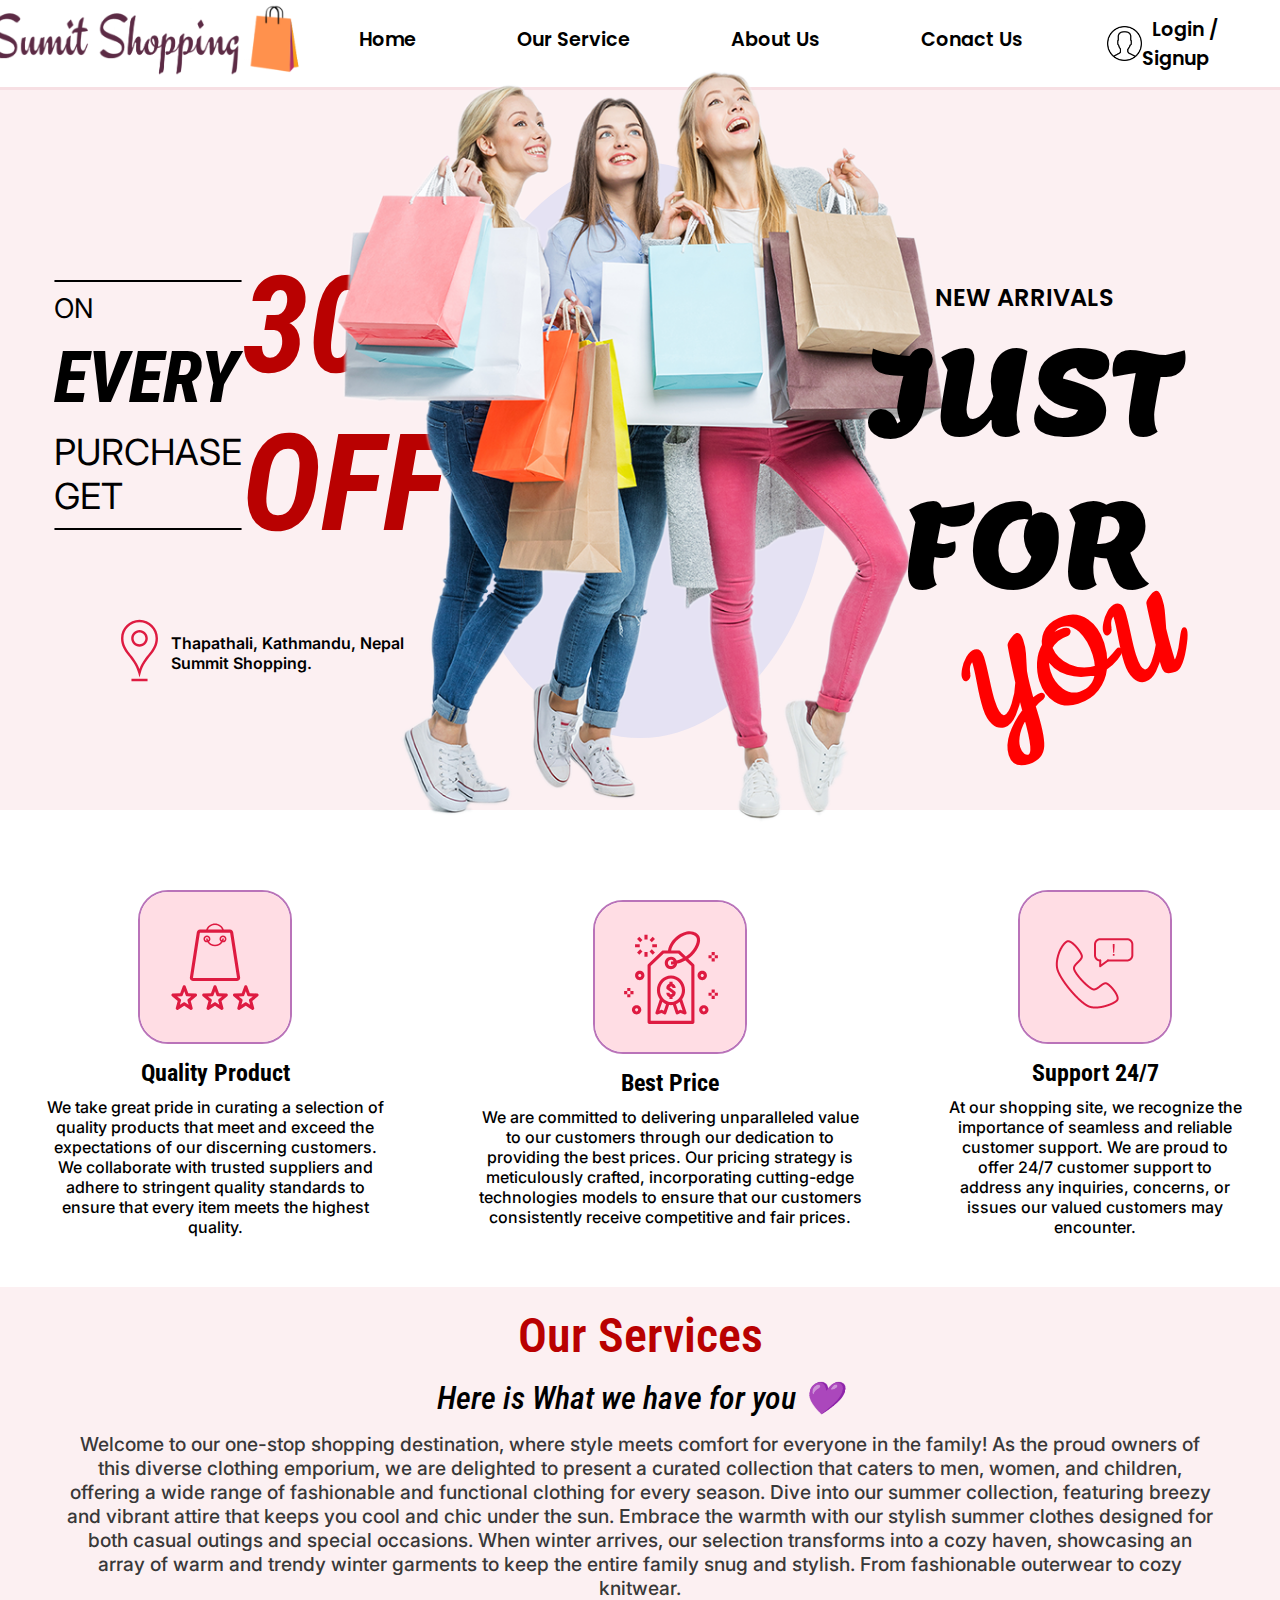
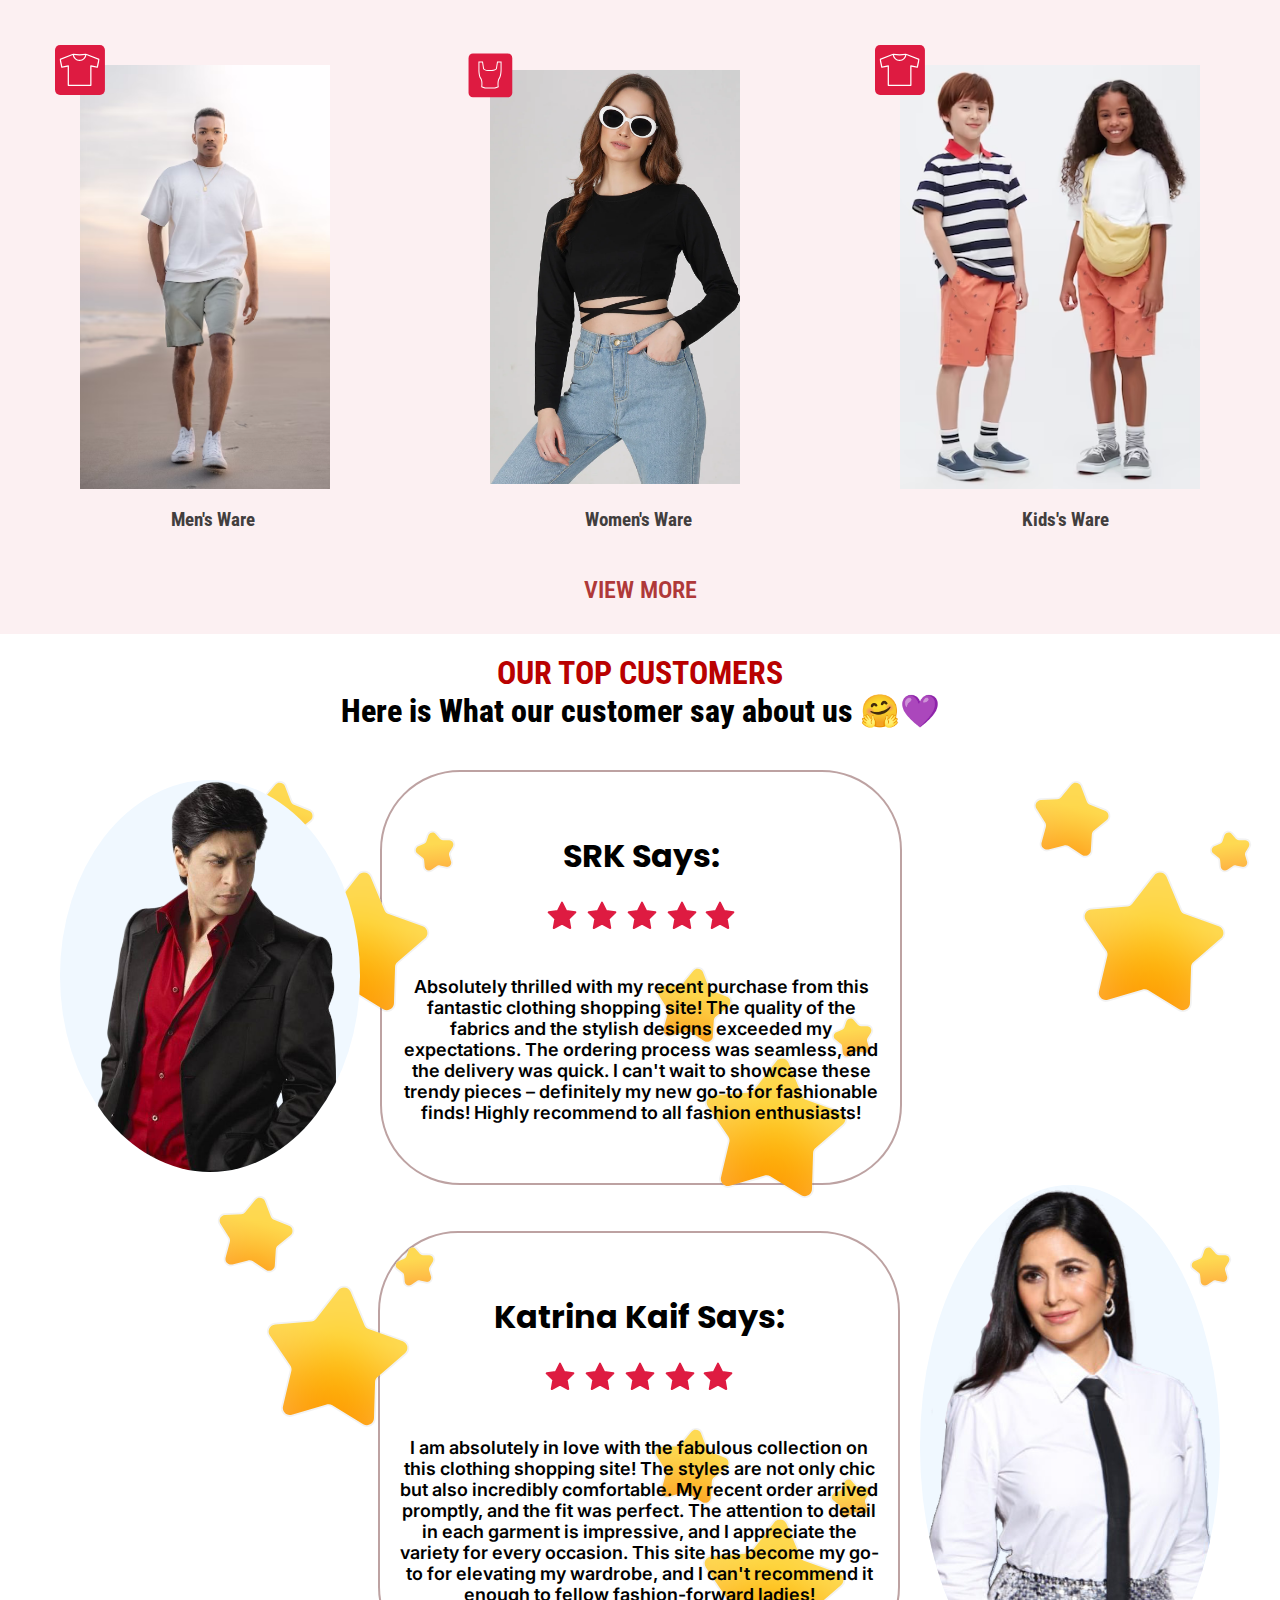
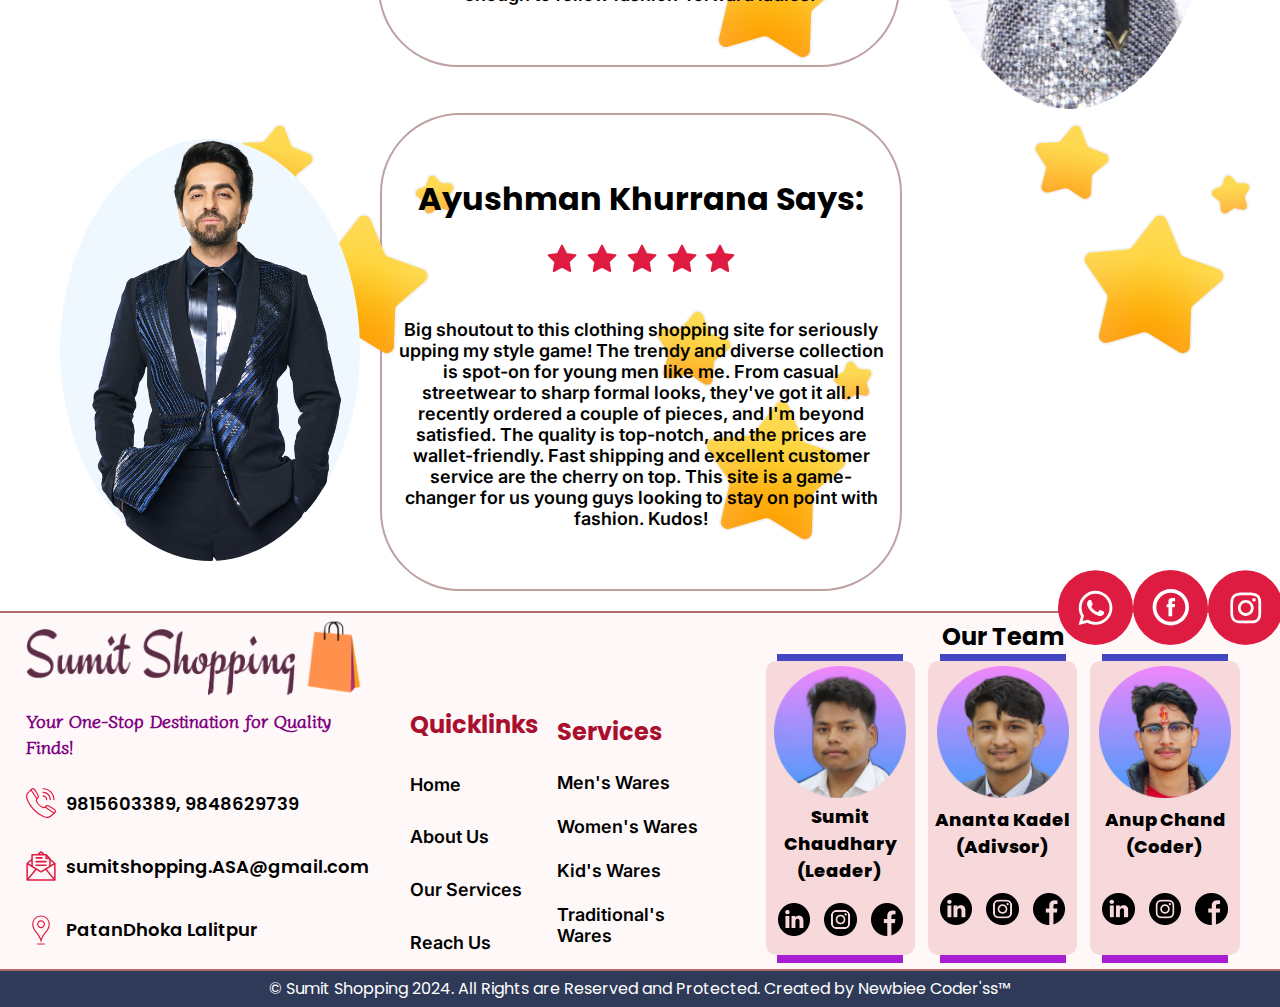
<file: index.html>
<!DOCTYPE html>
<html lang="en">

<head>
    <meta charset="UTF-8">
    <meta name="viewport" content="width=device-width, initial-scale=1.0">
    <title>Sumit Shopping</title>
    <link rel="shortcut icon" href="assets/FavHome.png" type="image/x-png">
    <link rel="preconnect" href="https://fonts.googleapis.com">
    <link rel="preconnect" href="https://fonts.gstatic.com" crossorigin>
    <link
        href="https://fonts.googleapis.com/css2?family=Cedarville+Cursive&family=Cookie&family=Diphylleia&family=Inter&family=Kanit&family=Lemon&family=Poppins&family=Roboto+Condensed&display=swap"
        rel="stylesheet">
    <link rel="stylesheet" href="index.css">
</head>

<body>

    <!-- /* Top Navbar Code Starts */ -->

    <section class="navbar">
        <div class="left">
            <a href="index.html"><img src="assets/sa.png" alt=""></a>
        </div>
        <div class="right">
            <nav>
                <li><a href="index.html">Home</a></li>
                <li><a href="ourservice.html">Our Service</a></li>
                <li><a href="aboutus.html">About Us</a></li>
                <li><a href="contactus.html">Conact Us</a></li>
            </nav>
        </div>
        <div class="userlogin"><a class="user" href="login.html"><img src="assets/user.png" alt=""> &ThickSpace; Login /
                Signup</a></div>
    </section>

    <!-- /* Top Navbar Code Ends */ -->

    <section class="adv">
        <div class="pic"><img src="assets/pngegg.png" alt=""></div>
        <div class="box box1">
            <div class="up">
                <div class="text">
                    <div class="underline"></div>
                    <div>ON</div>
                    <div>EVERY</div>
                    <div>PURCHASE GET</div>
                    <div class="underline"></div>
                </div>
                <div class="off">30% <br> OFF</div>
            </div>
            <div class="location">
                <span><img src="assets/location.svg" alt=""></span>
                <span>
                    Thapathali, Kathmandu, Nepal <br> Summit Shopping.
                </span>
            </div>
        </div>
        <div class="box box2"></div>
        <div class="box box3">
            <div>NEW ARRIVALS</div>
            <div>JUST FOR</div>
            <div>YOU</div>
        </div>
    </section>

    <section class="trust">
        <div class="qp">
            <div class="frame"><img src="assets/qp.svg" alt=""></div>
            <h2 class="weee">Quality Product</h2>
            <span class="desc">We take great pride in curating a selection of quality products that meet and exceed the
                expectations of our discerning customers. We collaborate with trusted suppliers and adhere to stringent
                quality standards to ensure that every item meets the highest quality. </span>
        </div>
        <div class="bp">
            <div class="frame"><img src="assets/bp.svg" alt=""></div>
            <h2 class="weee">Best Price</h2>
            <span class="desc">We are committed to delivering unparalleled value to our customers through our dedication
                to providing the best prices. Our pricing strategy is meticulously crafted, incorporating cutting-edge
                technologies models to ensure that our customers consistently receive competitive and fair prices.
            </span>
        </div>
        <div class="support">
            <div class="frame"><img src="assets/support.svg" alt=""></div>
            <h2 class="weee">Support 24/7</h2>
            <span class="desc">At our shopping site, we recognize the importance of seamless and reliable customer
                support. We are proud to offer 24/7 customer support to address any inquiries, concerns, or issues our
                valued customers may encounter. </span>
        </div>
    </section>
    <section class="OS">
        <div class="os">Our Services</div>
        <div class="💜">Here is What we have for you 💜</div>
        <div class="👀">Welcome to our one-stop shopping destination, where style meets comfort for everyone in the
            family! As
            the proud owners of this diverse clothing emporium, we are delighted to present a curated collection
            that caters to men, women, and children, offering a wide range of fashionable and functional clothing
            for every season. Dive into our summer collection, featuring breezy and vibrant attire that keeps you
            cool and chic under the sun. Embrace the warmth with our stylish summer clothes designed for both casual
            outings and special occasions. When winter arrives, our selection transforms into a cozy haven,
            showcasing an array of warm and trendy winter garments to keep the entire family snug and stylish. From
            fashionable outerwear to cozy knitwear.
        </div>

        <div class="demopictures">
            <div><img src="assets/demo1.png" alt="" width="250px">
                <img src="assets/demomen.svg" alt="" class="demomen" width="50px">
            </div>
            <div><img src="assets/demo2.png" alt="" width="250px">
                <img src="assets/demowomen.svg" alt="" class="demowomen" width="50px">
            </div>
            <div><img src="assets/demo3.png" alt="" width="300px">
                <img src="assets/demomen.svg" alt="" class="demokid" width="50px">
            </div>
        </div>
        <div class="title">
            <div><a href="">Men's Ware</a></div>
            <div><a href="">Women's Ware</a></div>
            <div><a href="">Kids's Ware</a></div>
        </div>
        <div class="more"><a href="#">VIEW MORE</a></div>
    </section>
    <section class="TC">
        <div class="hehe">OUR TOP CUSTOMERS</div>
        <div class="💜💜">Here is What our customer say about us 🤗💜</div>
        <div class="customer srk">

            <div class="face srk"><img src="assets/happy1.png" alt="" width="300px"></div>
            <div class="cmnt">
                <h1>SRK Says: </h1>
                <div><img src="assets/5star.svg" alt=""></div>
                <div><img src="assets/star.svg" alt="" class="fast2"></div>
                <div>Absolutely thrilled with my recent purchase from this fantastic clothing shopping site! The quality
                    of the fabrics and the stylish designs exceeded my expectations. The ordering process was seamless,
                    and the delivery was quick. I can't wait to showcase these trendy pieces – definitely my new go-to
                    for fashionable finds! Highly recommend to all fashion enthusiasts!
                </div>
            </div>
            <div><img src="assets/star.svg" alt="" class="rightstar"></div>
            <div><img src="assets/star.svg" alt="" class="leftstar"></div>

        </div>

        <div class="customer kat">
            <div class="cmnt">
                <h1>Katrina Kaif Says: </h1>
                <div><img src="assets/5star.svg" alt=""></div>
                <div><img src="assets/star.svg" alt="" class="fast2"></div>
                <div>I am absolutely in love with the fabulous collection on this clothing shopping site! The styles are
                    not only chic but also incredibly comfortable. My recent order arrived promptly, and the fit was
                    perfect. The attention to detail in each garment is impressive, and I appreciate the variety for
                    every occasion. This site has become my go-to for elevating my wardrobe, and I can't recommend it
                    enough to fellow fashion-forward ladies!
                </div>
            </div>
            <div><img src="assets/star.svg" alt="" class="leftstar"></div>

            <div><img src="assets/star.svg" alt="" class="rightstar"></div>
            <div class="face  kat"><img src="assets/happy3.png" alt="" width="300px"></div>
        </div>
        <div class="customer ayush">

            <div class="face  ayush"><img src="assets/happy6.png" alt="" width="300px"></div>
            <div class="cmnt">
                <h1>Ayushman Khurrana Says: </h1>
                <div><img src="assets/5star.svg" alt=""></div>
                <div><img src="assets/star.svg" alt="" class="fast2"></div>
                <div>Big shoutout to this clothing shopping site for seriously upping my style game! The trendy and
                    diverse collection is spot-on for young men like me. From casual streetwear to sharp formal looks,
                    they've got it all. I recently ordered a couple of pieces, and I'm beyond satisfied. The quality is
                    top-notch, and the prices are wallet-friendly. Fast shipping and excellent customer service are the
                    cherry on top. This site is a game-changer for us young guys looking to stay on point with fashion.
                    Kudos!
                </div>
            </div>
            <div><img src="assets/star.svg" alt="" class="rightstar"></div>
            <div><img src="assets/star.svg" alt="" class="leftstar"></div>
        </div>
    </section>

<!-- /* Footer Code  Start */ -->

<section class="downnavbar">
    <div class="lowleft">
        <div class="firstone"><a href=""><img src="assets/sa.png" alt=""></a></div>
        <div class="slogan">Your One-Stop Destination for Quality Finds!</div>
        <div class="information">
            <div class="same"><a href=""><img src="assets/noun-call-4812562 3.svg" alt=""> <span class="gaping">
                        9815603389, 9848629739</span></a></div>
            <div class="same"><a href=""><img src="assets/noun-mail-4809293 3.svg" alt=""> <span class="gaping">
                        sumitshopping.ASA@gmail.com</span></a></div>
            <div class="same"><a href=""><img src="assets/noun-location-4811216 3.svg" alt=""> <span class="gaping">
                        PatanDhoka Lalitpur</span></a></div>
        </div>
    </div>
    <div class="lowright">
        <div class="uplow">
            <a href=""><img src="assets/whatsapp.svg" alt=""></a>
            <a href=""><img src="assets/facebook.svg" alt=""></a>
            <a href=""><img src="assets/insta.svg" alt=""></a>
        </div>
        <div class="downlow">
            <div class="lowest">
                <div class="box box1">
                    <h2 class="quickhead">Quicklinks</h2>
                    <div><a class="quicklinks" href="index.html">Home</a></div>
                    <div><a class="quicklinks" href="aboutus.html">About Us</a></div>
                    <div><a class="quicklinks" href="ourservice.html">Our Services</a></div>
                    <div><a class="quicklinks" href="contactus.html">Reach Us</a></div>
                </div>
                <div class="box box21">
                    <h2 class="quickhead">Services</h2>
                    <div><a class="quicklinks" href="ourservice.html #MEN">Men's Wares</a></div>
                    <div><a class="quicklinks" href="ourservice.html #WOMEN">Women's Wares</a></div>
                    <div><a class="quicklinks" href="ourservice.html #KID">Kid's Wares</a></div>
                    <div><a class="quicklinks" href="ourservice.html #TRADE">Traditional's Wares</a></div>
                </div>
            </div>
        </div>
    </div>

    <div class="ourteam">
        <div class="teamheader">
            <h2>Our Team</h2>
        </div>
        <div class="codercard">
            <div class="coder">
                <div class="beforecodercard"></div>
                    <div class="incoder sumit">
                        <div class="PP">
                            <img src="assets/sumit.png" alt="">
                        </div>
                        <div class="codername">Sumit Chaudhary (Leader)</div>
                        <div class="coderpp">
                            <a href="#"><img src="assets/cfollow.png" alt=""></a>
                            <a href="https://www.instagram.com/_summit_chaudhary/"><img src="assets/cfollow1.png" alt=""></a>
                            <a href="#"><img src="assets/cfollow2.png" alt=""></a>
                        </div>
                    </div>
                <div class="aftercodercard"></div>
            </div>

            <div class="coder">
                <div class="beforecodercard"></div>
                <div class="aftercodercard"></div>
                <div class="incoder ananata">
                    <div class="PP">
                        <img src="assets/ananata.png" alt="">
                    </div>
                    <div class="codername">Ananta Kadel <br>(Adivsor)</div>
                    <div class="coderpp">
                        <a href="#"><img src="assets/cfollow.png" alt=""></a>
                        <a href="https://www.instagram.com/kandelananta/"><img src="assets/cfollow1.png" alt=""></a>
                        <a href="#"><img src="assets/cfollow2.png" alt=""></a>
                    </div>
                </div>
            </div>

            <div class="coder">
                <div class="beforecodercard"></div>
                <div class="incoder anup">
                    <div class="PP">
                        <img src="assets/anup.png" alt="">
                    </div>
                    <div class="codername">Anup Chand <br> (Coder)</div>
                    <div class="coderpp">
                        <a href="#"><img src="assets/cfollow.png" alt=""></a>
                        <a href="https://www.instagram.com/anoopchand69/"><img src="assets/cfollow1.png" alt=""></a>
                        <a href="#"><img src="assets/cfollow2.png" alt=""></a>
                    </div>
                </div>
                <div class="aftercodercard"></div>
            </div>
        </div>
    </div>



</section>
<footer>
    <div>
        &copy; Sumit Shopping 2024. All Rights are Reserved and Protected. Created by Newbiee Coder'ss&TRADE;
    </div>
</footer>

<!-- /* Footer Code  Ends */ -->

</body>

</html>
</file>
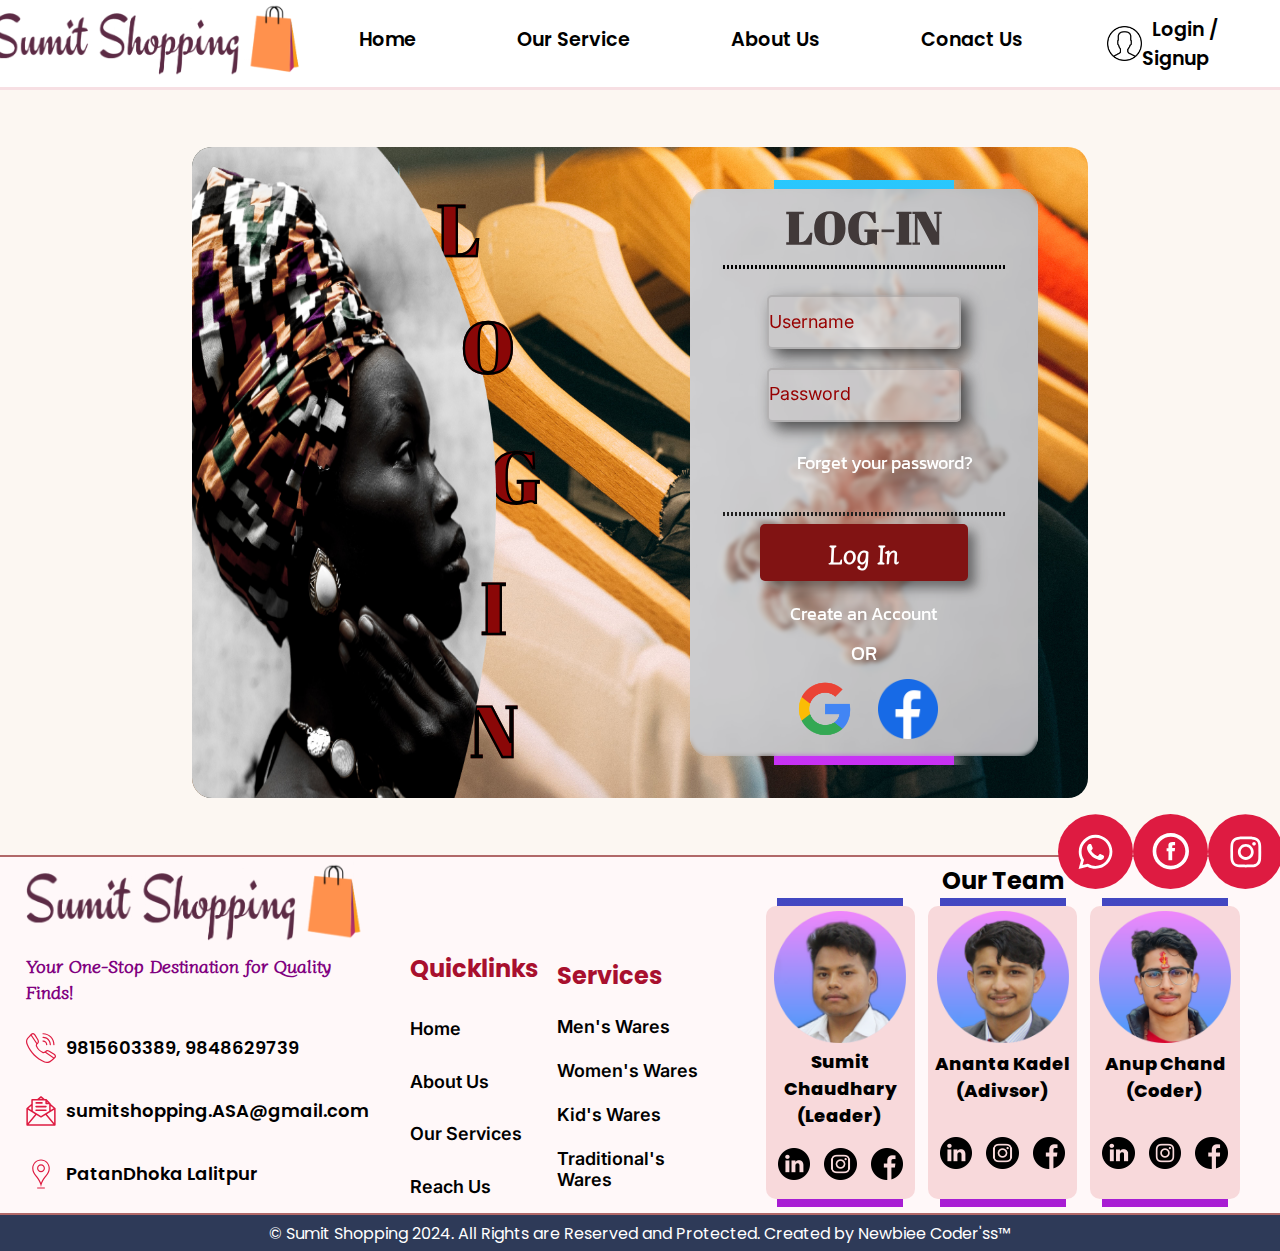
<file: login.html>
<!DOCTYPE html>
<html lang="en">

<head>
    <meta charset="UTF-8">
    <meta name="viewport" content="width=device-width, initial-scale=1.0">
    <title>Log-In</title>
    <link rel="shortcut icon" href="assets/Favlogin.png" type="image/x-png">
    <link rel="preconnect" href="https://fonts.googleapis.com">
    <link rel="preconnect" href="https://fonts.gstatic.com" crossorigin>
    <link href="https://fonts.googleapis.com/css2?family=Cedarville+Cursive&family=Cookie&family=Diphylleia&family=Inter&family=Kanit&family=Lemon&family=Poppins&family=Roboto+Condensed&display=swap" rel="stylesheet">
    <link rel="preconnect" href="https://fonts.googleapis.com">
    <link rel="preconnect" href="https://fonts.gstatic.com" crossorigin>
    <link href="https://fonts.googleapis.com/css2?family=Abril+Fatface&display=swap" rel="stylesheet">
    <link rel="stylesheet" href="login.css">
</head>

<body>
  <!-- /* Top Navbar Code Starts */ -->

  <section class="navbar">
    <div class="left">
        <a href="index.html"><img src="assets/sa.png" alt=""></a>
    </div>
    <div class="right">
        <nav>
            <li><a href="index.html">Home</a></li>
            <li><a href="ourservice.html">Our Service</a></li>
            <li><a href="aboutus.html">About Us</a></li>
            <li><a href="contactus.html">Conact Us</a></li>
        </nav>
    </div>
    <div class="userlogin"><a class="user" href="login.html"><img src="assets/user.png" alt=""> &ThickSpace; Login /
            Signup</a></div>
</section>

<!-- /* Top Navbar Code Ends */ -->

    <!-- login code  -->

    <section class="we">
        <div class="inputarea">
            <div class="loleft">
                <div class="wimg">
                    <img src="assets/bg1.png" alt="">
                </div>
                <div class="plogin">
                    <div class="L">L</div>
                    <div class="O">O</div>
                    <div class="G">G</div>
                    <div class="I">I</div>
                    <div class="N">N</div>
                </div>
            </div>
            <div class="bright">
                <div class="container">
                    <div class="rbefore"></div>
                    <div class="afright"></div>
                    <div class="forright">
                        <div class="blogin">LOG-IN</div>
                        <hr class="simple">
                        <div class="form">
                            <div><input type="text" name="Username" id="username" placeholder="Username"></div>
                            <div><input type="password" name="Userpassword" id="Userpassword" placeholder="Password">
                            </div>
                            <a class="passforget" href>Forget your
                                password?</a>
                        </div>
                        <hr class="dotted">
                        <button type="submit">Log In</button>
                        <div class="lastpart">
                            <a class="create" href>Create an Account </a>
                            <div class="or">OR</div>
                            <div class="orelse">
                                <a href><img class="way1" src="assets/go.png" alt></a>
                                <a href><img class="way2" src="assets/fa.png" alt></a>
                            </div>
                        </div>
                    </div>
                </div>
            </div>
        </div>
    </section>

    <!-- /* Footer Code  Start */ -->

    <section class="downnavbar">
        <div class="lowleft">
            <div class="firstone"><a href=""><img src="assets/sa.png" alt=""></a></div>
            <div class="slogan">Your One-Stop Destination for Quality Finds!</div>
            <div class="information">
                <div class="same"><a href=""><img src="assets/noun-call-4812562 3.svg" alt=""> <span class="gaping">
                            9815603389, 9848629739</span></a></div>
                <div class="same"><a href=""><img src="assets/noun-mail-4809293 3.svg" alt=""> <span class="gaping">
                            sumitshopping.ASA@gmail.com</span></a></div>
                <div class="same"><a href=""><img src="assets/noun-location-4811216 3.svg" alt=""> <span class="gaping">
                            PatanDhoka Lalitpur</span></a></div>
            </div>
        </div>
        <div class="lowright">
            <div class="uplow">
                <a href=""><img src="assets/whatsapp.svg" alt=""></a>
                <a href=""><img src="assets/facebook.svg" alt=""></a>
                <a href=""><img src="assets/insta.svg" alt=""></a>
            </div>
            <div class="downlow">
                <div class="lowest">
                    <div class="box box1">
                        <h2 class="quickhead">Quicklinks</h2>
                        <div><a class="quicklinks" href="index.html">Home</a></div>
                        <div><a class="quicklinks" href="aboutus.html">About Us</a></div>
                        <div><a class="quicklinks" href="ourservice.html">Our Services</a></div>
                        <div><a class="quicklinks" href="contactus.html">Reach Us</a></div>
                    </div>
                    <div class="box box21">
                        <h2 class="quickhead">Services</h2>
                        <div><a class="quicklinks" href="ourservice.html #MEN">Men's Wares</a></div>
                        <div><a class="quicklinks" href="ourservice.html #WOMEN">Women's Wares</a></div>
                        <div><a class="quicklinks" href="ourservice.html #KID">Kid's Wares</a></div>
                        <div><a class="quicklinks" href="ourservice.html #TRADE">Traditional's Wares</a></div>
                    </div>
                </div>
            </div>
        </div>

        <div class="ourteam">
            <div class="teamheader">
                <h2>Our Team</h2>
            </div>
            <div class="codercard">
                <div class="coder">
                    <div class="beforecodercard"></div>
                        <div class="incoder sumit">
                            <div class="PP">
                                <img src="assets/sumit.png" alt="">
                            </div>
                            <div class="codername">Sumit Chaudhary (Leader)</div>
                            <div class="coderpp">
                                <a href="#"><img src="assets/cfollow.png" alt=""></a>
                                <a href="https://www.instagram.com/_summit_chaudhary/"><img src="assets/cfollow1.png" alt=""></a>
                                <a href="#"><img src="assets/cfollow2.png" alt=""></a>
                            </div>
                        </div>
                    <div class="aftercodercard"></div>
                </div>

                <div class="coder">
                    <div class="beforecodercard"></div>
                    <div class="aftercodercard"></div>
                    <div class="incoder ananata">
                        <div class="PP">
                            <img src="assets/ananata.png" alt="">
                        </div>
                        <div class="codername">Ananta Kadel <br>(Adivsor)</div>
                        <div class="coderpp">
                            <a href="#"><img src="assets/cfollow.png" alt=""></a>
                            <a href="https://www.instagram.com/kandelananta/"><img src="assets/cfollow1.png" alt=""></a>
                            <a href="#"><img src="assets/cfollow2.png" alt=""></a>
                        </div>
                    </div>
                </div>

                <div class="coder">
                    <div class="beforecodercard"></div>
                    <div class="incoder anup">
                        <div class="PP">
                            <img src="assets/anup.png" alt="">
                        </div>
                        <div class="codername">Anup Chand <br> (Coder)</div>
                        <div class="coderpp">
                            <a href="#"><img src="assets/cfollow.png" alt=""></a>
                            <a href="https://www.instagram.com/anoopchand69/"><img src="assets/cfollow1.png" alt=""></a>
                            <a href="#"><img src="assets/cfollow2.png" alt=""></a>
                        </div>
                    </div>
                    <div class="aftercodercard"></div>
                </div>
            </div>
        </div>



    </section>
    <footer>
        <div>
            &copy; Sumit Shopping 2024. All Rights are Reserved and Protected. Created by Newbiee Coder'ss&TRADE;
        </div>
    </footer>

    <!-- /* Footer Code  Ends */ -->

</body>

</html>
</file>
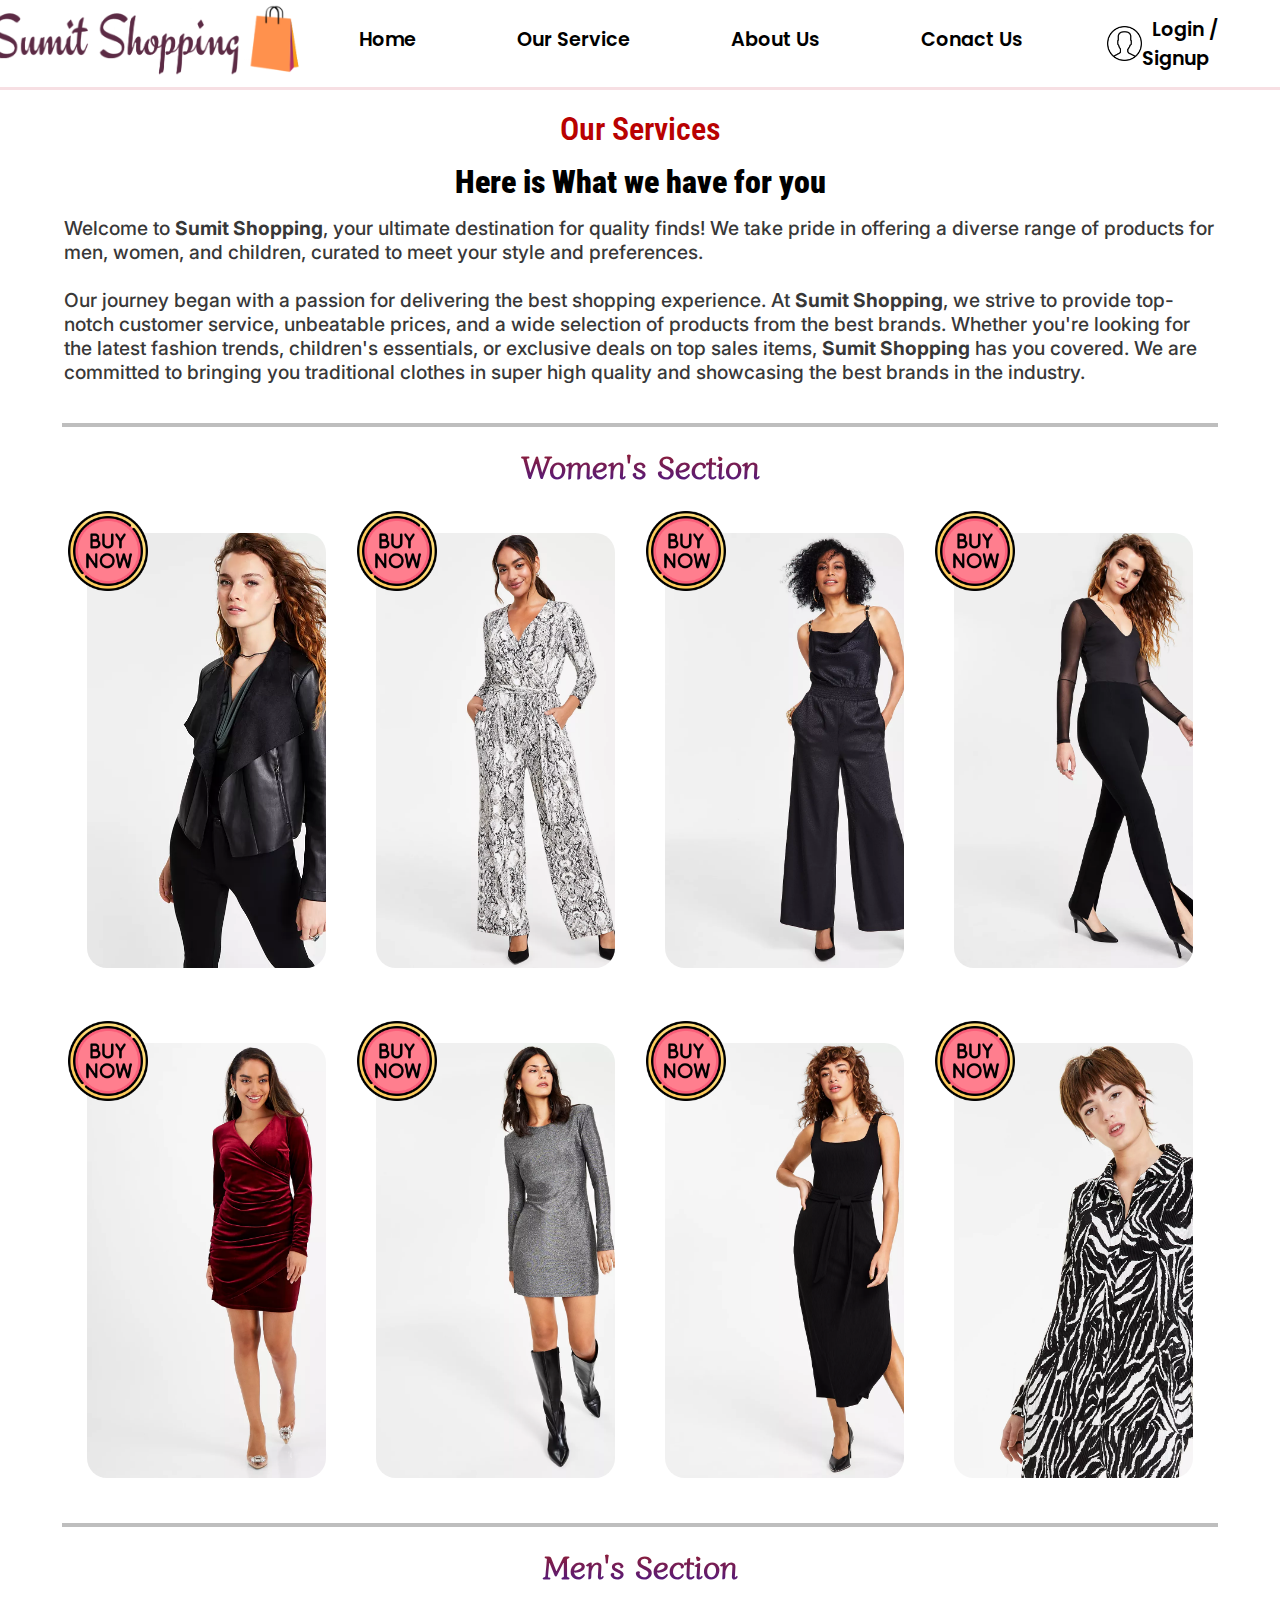
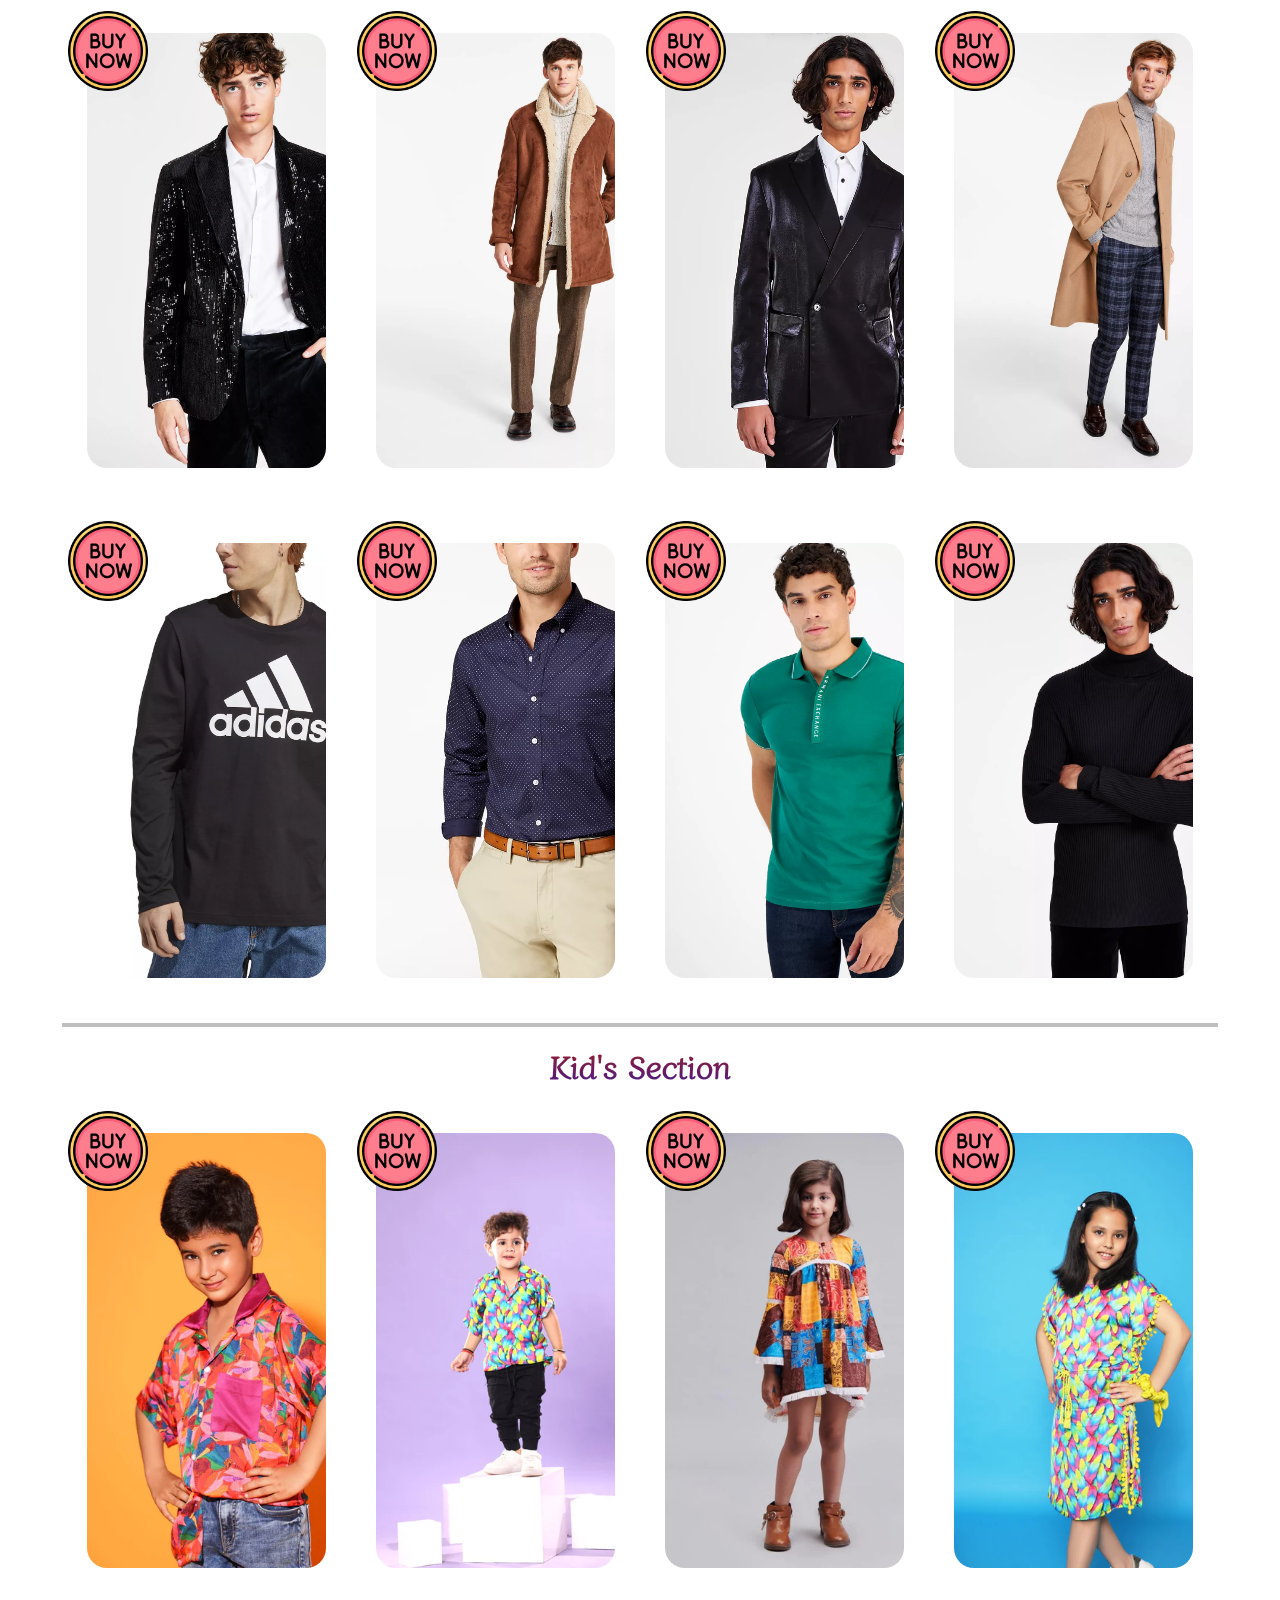
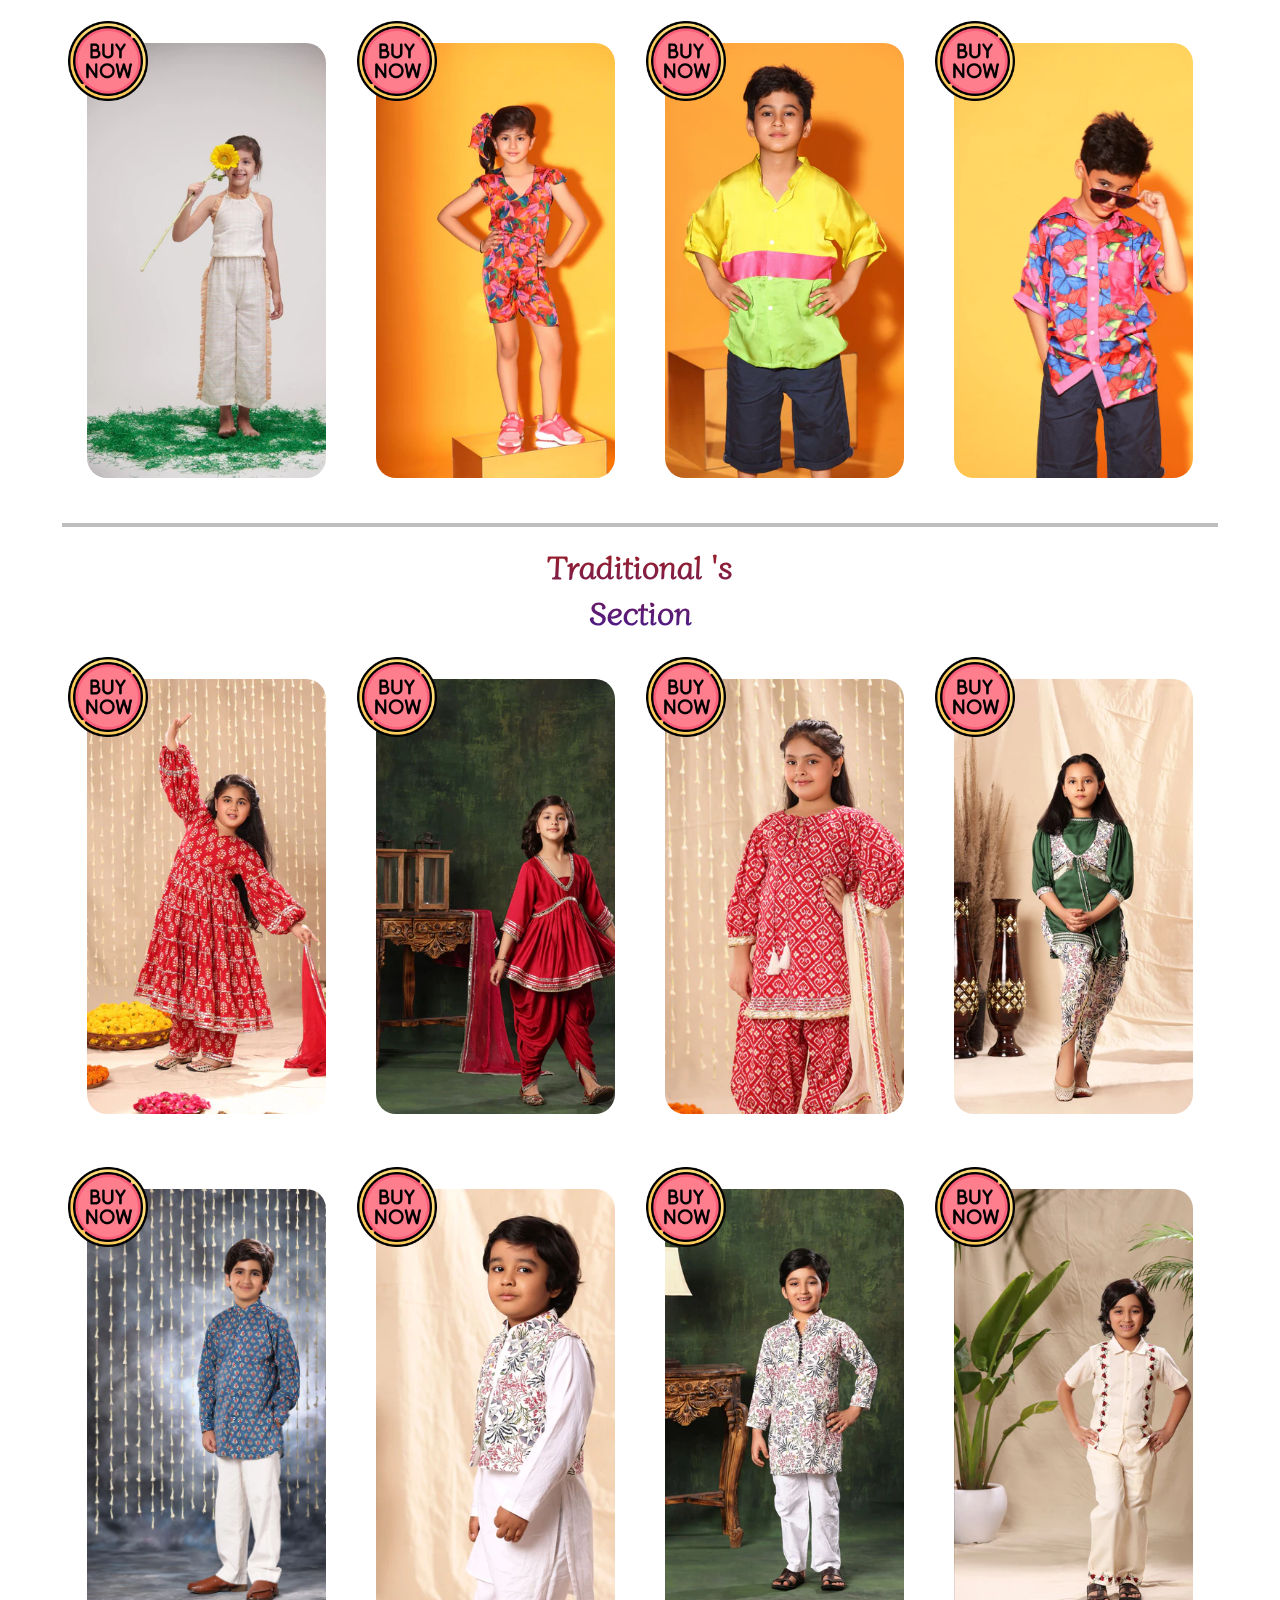
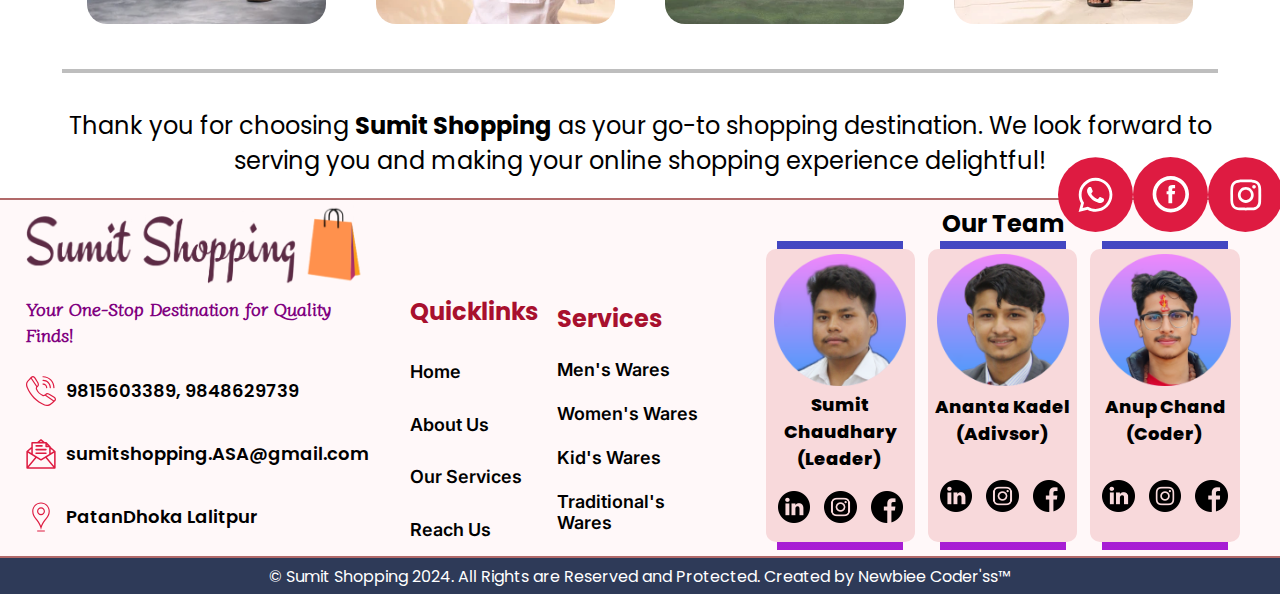
<file: ourservice.html>
<!DOCTYPE html>
<html lang="en">

<head>
    <meta charset="UTF-8">
    <meta name="viewport" content="width=device-width, initial-scale=1.0">
    <title>Our Service</title>
    <link rel="shortcut icon" href="assets/Favservice2.png" type="image/x-png">
    <link rel="preconnect" href="https://fonts.googleapis.com">
    <link rel="preconnect" href="https://fonts.gstatic.com" crossorigin>
    <link
        href="https://fonts.googleapis.com/css2?family=Cedarville+Cursive&family=Cookie&family=Diphylleia&family=Inter&family=Kanit&family=Lemon&family=Poppins&family=Roboto+Condensed&display=swap"
        rel="stylesheet">
    <link rel="stylesheet" href="ourservice.css">
</head>

<body>
  <!-- /* Top Navbar Code Starts */ -->

  <section class="navbar">
    <div class="left">
        <a href="index.html"><img src="assets/sa.png" alt=""></a>
    </div>
    <div class="right">
        <nav>
            <li><a href="index.html">Home</a></li>
            <li><a href="ourservice.html">Our Service</a></li>
            <li><a href="aboutus.html">About Us</a></li>
            <li><a href="contactus.html">Conact Us</a></li>
        </nav>
    </div>
    <div class="userlogin"><a class="user" href="login.html"><img src="assets/user.png" alt=""> &ThickSpace; Login /
            Signup</a></div>
</section>

<!-- /* Top Navbar Code Ends */ -->

    
    <section class="ourservices">
        <div class="heading">Our Services</div>
        <div class="mid">Here is What we have for you</div>
        <div class="paragra">
            <p class="p1">Welcome to <strong>Sumit Shopping</strong>, your ultimate destination for quality finds! We
                take pride in offering a diverse range of products for men, women, and children, curated to meet your
                style and preferences.</p> <br>
            <p class="p2">Our journey began with a passion for delivering the best shopping experience. At <strong>Sumit
                    Shopping</strong>, we strive to provide top-notch customer service, unbeatable prices, and a wide
                selection of products from the best brands. Whether you're looking for the latest fashion trends,
                children's essentials, or exclusive deals on top sales items, <strong>Sumit Shopping</strong> has you
                covered. We are committed to bringing you traditional clothes in super high quality and showcasing the
                best brands in the industry.</p><br>
        </div>
        <hr>
        <h1>Women's Section</h1>
        <div class="row row1">
            <div class="frame frame1">
                <a href="">
                    <div class="framee">
                        Lorem ipsum dolor sit amet consectetur adipisicing elit.
                    </div>
                </a>
                <img class="redlogo" src="assets/buynow2.png" alt="">
            </div>
            <div class="frame frame2">
                <a href="">
                    <div class="framee">
                        Lorem ipsum dolor sit amet consectetur adipisicing elit.
                    </div>
                </a>
                <img class="redlogo" src="assets/buynow2.png" alt="">
            </div>
            <div class="frame frame3">
                <a href="">
                    <div class="framee">
                        Lorem ipsum dolor sit amet consectetur adipisicing elit.
                    </div>
                </a>
                <img class="redlogo" src="assets/buynow2.png" alt="">
            </div>
            <div class="frame frame4">
                <a href="">
                    <div class="framee">
                        Lorem ipsum dolor sit amet consectetur adipisicing elit.
                    </div>
                </a>
                <img class="redlogo" src="assets/buynow2.png" alt="">
            </div>
        </div>
        <div class="row row2">
            <div class="frame frame5">
                <a href="">
                    <div class="framee">
                        Lorem ipsum dolor sit amet consectetur adipisicing elit.
                    </div>
                </a>
                <img class="redlogo" src="assets/buynow2.png" alt="">
            </div>
            <div class="frame frame6">
                <a href="">
                    <div class="framee">
                        Lorem ipsum dolor sit amet consectetur adipisicing elit.
                    </div>
                </a>
                <img class="redlogo" src="assets/buynow2.png" alt="">
            </div>
            <div class="frame frame7">
                <a href="">
                    <div class="framee">
                        Lorem ipsum dolor sit amet consectetur adipisicing elit.
                    </div>
                </a>
                <img class="redlogo" src="assets/buynow2.png" alt="">
            </div>
            <div class="frame frame8">
                <a href="">
                    <div class="framee">
                        Lorem ipsum dolor sit amet consectetur adipisicing elit.
                    </div>
                </a>
                <img class="redlogo" src="assets/buynow2.png" alt="">
            </div>
        </div>
        <hr>
        <h1>Men's Section</h1>

        <div class="row row3">
            <div class="frame frame9">
                <a href="">
                    <div class="framee">
                        Lorem ipsum dolor sit amet consectetur adipisicing elit.
                    </div>
                </a>
                <img class="redlogo" src="assets/buynow2.png" alt="">
            </div>
            <div class="frame frame10">
                <a href="">
                    <div class="framee">
                        Lorem ipsum dolor sit amet consectetur adipisicing elit.
                    </div>
                </a>
                <img class="redlogo" src="assets/buynow2.png" alt="">
            </div>
            <div class="frame frame11">
                <a href="">
                    <div class="framee">
                        Lorem ipsum dolor sit amet consectetur adipisicing elit.
                    </div>
                </a>
                <img class="redlogo" src="assets/buynow2.png" alt="">
            </div>
            <div class="frame frame12">
                <a href="">
                    <div class="framee">
                        Lorem ipsum dolor sit amet consectetur adipisicing elit.
                    </div>
                </a>
                <img class="redlogo" src="assets/buynow2.png" alt="">
            </div>
        </div>
        <div class="row row4">
            <div class="frame frame13">
                <a href="">
                    <div class="framee">
                        Lorem ipsum dolor sit amet consectetur adipisicing elit.
                    </div>
                </a>
                <img class="redlogo" src="assets/buynow2.png" alt="">
            </div>
            <div class="frame frame14">
                <a href="">
                    <div class="framee">
                        Lorem ipsum dolor sit amet consectetur adipisicing elit.
                    </div>
                </a>
                <img class="redlogo" src="assets/buynow2.png" alt="">
            </div>
            <div class="frame frame15">
                <a href="">
                    <div class="framee">
                        Lorem ipsum dolor sit amet consectetur adipisicing elit.
                    </div>
                </a>
                <img class="redlogo" src="assets/buynow2.png" alt="">
            </div>
            <div class="frame frame16">
                <a href="">
                    <div class="framee">
                        Lorem ipsum dolor sit amet consectetur adipisicing elit.
                    </div>
                </a>
                <img class="redlogo" src="assets/buynow2.png" alt="">
            </div>
        </div>
        <hr>
        <h1>Kid's Section</h1>

        <div class="row row5">
            <div class="frame frame17">
                <a href="">
                    <div class="framee">
                        Lorem ipsum dolor sit amet consectetur adipisicing elit.
                    </div>
                </a>
                <img class="redlogo" src="assets/buynow2.png" alt="">
            </div>
            <div class="frame frame18">
                <a href="">
                    <div class="framee">
                        Lorem ipsum dolor sit amet consectetur adipisicing elit.
                    </div>
                </a>
                <img class="redlogo" src="assets/buynow2.png" alt="">
            </div>
            <div class="frame frame19">
                <a href="">
                    <div class="framee">
                        Lorem ipsum dolor sit amet consectetur adipisicing elit.
                    </div>
                </a>
                <img class="redlogo" src="assets/buynow2.png" alt="">
            </div>
            <div class="frame frame20">
                <a href="">
                    <div class="framee">
                        Lorem ipsum dolor sit amet consectetur adipisicing elit.
                    </div>
                </a>
                <img class="redlogo" src="assets/buynow2.png" alt="">
            </div>
        </div>
        <div class="row row6">
            <div class="frame frame21">
                <a href="">
                    <div class="framee">
                        Lorem ipsum dolor sit amet consectetur adipisicing elit.
                    </div>
                </a>
                <img class="redlogo" src="assets/buynow2.png" alt="">
            </div>
            <div class="frame frame22">
                <a href="">
                    <div class="framee">
                        Lorem ipsum dolor sit amet consectetur adipisicing elit.
                    </div>
                </a>
                <img class="redlogo" src="assets/buynow2.png" alt="">
            </div>
            <div class="frame frame23">
                <a href="">
                    <div class="framee">
                        Lorem ipsum dolor sit amet consectetur adipisicing elit.
                    </div>
                </a>
                <img class="redlogo" src="assets/buynow2.png" alt="">
            </div>
            <div class="frame frame24">
                <a href="">
                    <div class="framee">
                        Lorem ipsum dolor sit amet consectetur adipisicing elit.
                    </div>
                </a>
                <img class="redlogo" src="assets/buynow2.png" alt="">
            </div>
        </div>
        <hr>
        <h1>Traditional 's Section</h1>

        <div class="row row5">
            <div class="frame frame25">
                <a href="">
                    <div class="framee">
                        Lorem ipsum dolor sit amet consectetur adipisicing elit.
                    </div>
                </a>
                <img class="redlogo" src="assets/buynow2.png" alt="">
            </div>
            <div class="frame frame27">
                <a href="">
                    <div class="framee">
                        Lorem ipsum dolor sit amet consectetur adipisicing elit.
                    </div>
                </a>
                <img class="redlogo" src="assets/buynow2.png" alt="">
            </div>
            <div class="frame frame26">
                <a href="">
                    <div class="framee">
                        Lorem ipsum dolor sit amet consectetur adipisicing elit.
                    </div>
                </a>
                <img class="redlogo" src="assets/buynow2.png" alt="">
            </div>
            <div class="frame frame28">
                <a href="">
                    <div class="framee">
                        Lorem ipsum dolor sit amet consectetur adipisicing elit.
                    </div>
                </a>
                <img class="redlogo" src="assets/buynow2.png" alt="">
            </div>
        </div>
        <div class="row row6">
            <div class="frame frame29">
                <a href="">
                    <div class="framee">
                        Lorem ipsum dolor sit amet consectetur adipisicing elit.
                    </div>
                </a>
                <img class="redlogo" src="assets/buynow2.png" alt="">
            </div>
            <div class="frame frame30">
                <a href="">
                    <div class="framee">
                        Lorem ipsum dolor sit amet consectetur adipisicing elit.
                    </div>
                </a>
                <img class="redlogo" src="assets/buynow2.png" alt="">
            </div>
            <div class="frame frame31">
                <a href="">
                    <div class="framee">
                        Lorem ipsum dolor sit amet consectetur adipisicing elit.
                    </div>
                </a>
                <img class="redlogo" src="assets/buynow2.png" alt="">
            </div>
            <div class="frame frame32">
                <a href="">
                    <div class="framee">
                        Lorem ipsum dolor sit amet consectetur adipisicing elit.
                    </div>
                </a>
                <img class="redlogo" src="assets/buynow2.png" alt="">
            </div>
        </div>
        <hr>
        <div class="thankyou">
            Thank you for choosing <b>Sumit Shopping</b> as your go-to shopping destination. We look forward to serving you and making your online shopping experience delightful!
        </div>

    </section>

 <!-- /* Footer Code  Start */ -->

 <section class="downnavbar">
    <div class="lowleft">
        <div class="firstone"><a href=""><img src="assets/sa.png" alt=""></a></div>
        <div class="slogan">Your One-Stop Destination for Quality Finds!</div>
        <div class="information">
            <div class="same"><a href=""><img src="assets/noun-call-4812562 3.svg" alt=""> <span class="gaping">
                        9815603389, 9848629739</span></a></div>
            <div class="same"><a href=""><img src="assets/noun-mail-4809293 3.svg" alt=""> <span class="gaping">
                        sumitshopping.ASA@gmail.com</span></a></div>
            <div class="same"><a href=""><img src="assets/noun-location-4811216 3.svg" alt=""> <span class="gaping">
                        PatanDhoka Lalitpur</span></a></div>
        </div>
    </div>
    <div class="lowright">
        <div class="uplow">
            <a href=""><img src="assets/whatsapp.svg" alt=""></a>
            <a href=""><img src="assets/facebook.svg" alt=""></a>
            <a href=""><img src="assets/insta.svg" alt=""></a>
        </div>
        <div class="downlow">
            <div class="lowest">
                <div class="box box1">
                    <h2 class="quickhead">Quicklinks</h2>
                    <div><a class="quicklinks" href="index.html">Home</a></div>
                    <div><a class="quicklinks" href="aboutus.html">About Us</a></div>
                    <div><a class="quicklinks" href="ourservice.html">Our Services</a></div>
                    <div><a class="quicklinks" href="contactus.html">Reach Us</a></div>
                </div>
                <div class="box box21">
                    <h2 class="quickhead">Services</h2>
                    <div><a class="quicklinks" href="ourservice.html #MEN">Men's Wares</a></div>
                    <div><a class="quicklinks" href="ourservice.html #WOMEN">Women's Wares</a></div>
                    <div><a class="quicklinks" href="ourservice.html #KID">Kid's Wares</a></div>
                    <div><a class="quicklinks" href="ourservice.html #TRADE">Traditional's Wares</a></div>
                </div>
            </div>
        </div>
    </div>

    <div class="ourteam">
        <div class="teamheader">
            <h2>Our Team</h2>
        </div>
        <div class="codercard">
            <div class="coder">
                <div class="beforecodercard"></div>
                    <div class="incoder sumit">
                        <div class="PP">
                            <img src="assets/sumit.png" alt="">
                        </div>
                        <div class="codername">Sumit Chaudhary (Leader)</div>
                        <div class="coderpp">
                            <a href="#"><img src="assets/cfollow.png" alt=""></a>
                            <a href="https://www.instagram.com/_summit_chaudhary/"><img src="assets/cfollow1.png" alt=""></a>
                            <a href="#"><img src="assets/cfollow2.png" alt=""></a>
                        </div>
                    </div>
                <div class="aftercodercard"></div>
            </div>

            <div class="coder">
                <div class="beforecodercard"></div>
                <div class="aftercodercard"></div>
                <div class="incoder ananata">
                    <div class="PP">
                        <img src="assets/ananata.png" alt="">
                    </div>
                    <div class="codername">Ananta Kadel <br>(Adivsor)</div>
                    <div class="coderpp">
                        <a href="#"><img src="assets/cfollow.png" alt=""></a>
                        <a href="https://www.instagram.com/kandelananta/"><img src="assets/cfollow1.png" alt=""></a>
                        <a href="#"><img src="assets/cfollow2.png" alt=""></a>
                    </div>
                </div>
            </div>

            <div class="coder">
                <div class="beforecodercard"></div>
                <div class="incoder anup">
                    <div class="PP">
                        <img src="assets/anup.png" alt="">
                    </div>
                    <div class="codername">Anup Chand <br> (Coder)</div>
                    <div class="coderpp">
                        <a href="#"><img src="assets/cfollow.png" alt=""></a>
                        <a href="https://www.instagram.com/anoopchand69/"><img src="assets/cfollow1.png" alt=""></a>
                        <a href="#"><img src="assets/cfollow2.png" alt=""></a>
                    </div>
                </div>
                <div class="aftercodercard"></div>
            </div>
        </div>
    </div>



</section>
<footer>
    <div>
        &copy; Sumit Shopping 2024. All Rights are Reserved and Protected. Created by Newbiee Coder'ss&TRADE;
    </div>
</footer>

<!-- /* Footer Code  Ends */ -->

</body>

</html>
</file>
<file: index.css>
* {
    margin: 0;
    padding: 0;
}

html {
    height: 100%;
}

body {
    min-height: 100%;
    display: flex;
    flex-direction: column;
}

/* Top Navbar Code Start */

.navbar {
    box-sizing: border-box;
    height: 10vh;
    width: 100%;
    background-color: #ffffff;
    border-bottom: 3px solid #f7dfe3;
    padding: 3px 3px 3px 3px;
    display: flex;
    justify-content: space-around;
}

.left {
    /* border: 2px solid black; */
    /* align-items: center; */
    width: 20%;
    height: 90%;
    object-fit: contain;
    display: flex;
    justify-content: center;
}

.left>a>img {
    height: 100%;
    min-width: auto;
}

.right {
    /* border: 2px solid red; */
    width: 60%;
    height: 90%;
    display: flex;
    justify-content: center;
    align-items: center;
}

.right>nav {
    /* border: 2px solid; */
    height: 100%;
    width: 100%;
    list-style: none;
    display: flex;
    flex-wrap: wrap;
    justify-content: space-around;
    align-items: center;
    position: relative;
}

.right>nav>li>a {
    /* border: 2px solid; */
    text-decoration: none;
    color: black;
    position: relative;
    height: 100%;
    display: flex;
    flex-wrap: wrap;
    justify-content: center;
    align-items: center;
    font-family: 'Poppins', 'Segoe UI', Tahoma, Geneva, Verdana, sans-serif;
    font-size: larger;
    font-weight: 600;
}

.right>nav>li>a:hover {
    /* padding-top: 5px; */
    color: #c0072c;
    font-weight: bold;
    font-size: 20px;
    transition: all .2s ease-in-out;
    transform: scale(1.25);
}

.userlogin {
    /* border: 2px solid; */
    width: 12%;
    height: 100%;
    display: flex;
    justify-content: center;
    align-items: center;

}

.userlogin>.user>img {
    height: 35px;
}

.userlogin>.user {
    color: black;
    text-decoration: none;
    display: flex;
    justify-content: center;
    align-items: center;
    font-family: 'Poppins', 'Segoe UI', Tahoma, Geneva, Verdana, sans-serif;
    font-size: larger;
    font-weight: 600;
}

.userlogin>.user:hover {
    /* padding-top: 5px; */
    color: #c0072c;
    font-weight: bold;
    font-size: 20px;
    transition: all .2s ease-in-out;
    transform: scale(1.2);
}

/* Top Navbar Code Ends */

/* Index Code */

.adv {
    /* border: 2px solid black; */
    position: relative;
    height: 80vh;
    background-color: #fcf0f2;
    display: flex;
    justify-content: center;
    align-items: center;
}

.pic {
    /* border: 2px solid; */
    position: absolute;
    z-index: 1;
    height: 80vh;
    /* width: 100%; */
    display: flex;
    justify-content: center;
    align-items: center;
}

.pic img {
    /* border: 2px solid; */
    height: 110%;
}

.box {
    /* border: 2px solid; */
    height: 50vh;
    width: 30vw;
}

.box1 {
    width: 30%;
    /* z-index: 2; */
}

.up {
    /* border: 2px solid; */
    display: flex;
    flex-direction: row;
    height: 80%;
    justify-content: center;
    align-items: center;

}

.text {
    /* border: 2px solid; */
    width: 50%;
    display: flex;
    flex-direction: column;
    /* justify-content: space-evenly; */
    row-gap: 10px;
}

.underline {
    border: 1px solid;
    border-radius: 5px;
}

.text :nth-child(2) {
    font-family: 'Inter', 'Segoe UI', Tahoma, Geneva, Verdana, sans-serif;
    font-weight: 400;
    font-size: 3vh;

}

.text :nth-child(3) {
    font-family: 'Roboto Condensed', 'Segoe UI', Tahoma, Geneva, Verdana, sans-serif;
    font-size: 8vh;
    font-weight: 800;
    font-style: italic;
}

.text :nth-child(4) {
    font-family: 'Inter', 'Segoe UI', Tahoma, Geneva, Verdana, sans-serif;
    font-size: 4vh;
}

.off {
    font-size: 15vh;
    font-family: 'Roboto Condensed', 'Segoe UI', Tahoma, Geneva, Verdana, sans-serif;
    font-weight: bolder;
    font-style: italic;
    color: rgb(185, 1, 1);
}

.location {
    display: flex;
    justify-content: center;
    align-items: center;
    height: 30%;
    /* border: 2px solid; */
}

.location img {
    position: relative;
    width: 100%;
}

.location :nth-child(2) {
    font-family: 'Inter', 'Segoe UI', Tahoma, Geneva, Verdana, sans-serif;
    color: rgb(0, 0, 0);
    font-weight: 600;
}

.box2 {
    position: relative;
    background-color: #b4c4f750;
    border-radius: 100%;
    width: 30%;
    height: 80%;
}

.box3 {
    display: flex;
    flex-direction: column;
    position: relative;
    justify-content: center;
    z-index: 2;


}

.box3 :first-child {
    /* height: 15%; */
    /* position: relative; */
    font-family: 'Poppins', 'Segoe UI', Tahoma, Geneva, Verdana, sans-serif;
    font-size: x-large;
    font-weight: 600;
    text-align: center;
}

.box3 :nth-child(2) {
    /* height: 70%; */
    /* position: relative; */
    text-align: center;
    align-items: center;
    font-family: 'Lemon', 'Segoe UI', Tahoma, Geneva, Verdana, sans-serif;
    font-size: 13vh;


}

.box3 :nth-child(3) {
    /* height: 15%; */
    color: red;
    font-family: 'Cookie', 'Segoe UI', Tahoma, Geneva, Verdana, sans-serif;
    position: absolute;
    left: 35%;
    bottom: -15%;
    transform: rotate(0.95turn);
    font-weight: bolder;
    font-size: 15vh;

}

.trust {
    /* border: 2px solid; */
    /* height: 55vh; */
    padding-top: 80px;
    padding-bottom: 50px;
    display: flex;
    flex-direction: row;
    justify-content: center;
    align-items: center;
}

.qp,
.bp,
.support {
    /* border: 2px solid; */
    height: 100%;
    display: flex;
    flex-direction: column;
    justify-content: center;
    align-items: center;
}

.frame {
    /* border: 2px solid; */
    /* margin-top: 20px; */
    display: flex;
    justify-content: center;
}

.frame img {
    margin-bottom: 15px;
    border: 2px solid rgba(128, 0, 128, 0.548);
    border-radius: 30px;
    width: 150px;

}

.weee {
    font-family: 'Roboto Condensed', 'Segoe UI', Tahoma, Geneva, Verdana, sans-serif;
    font-weight: bolder;
}

.desc {
    /* border: 2px solid; */
    margin-top: 10px;
    text-align: center;
    width: 80%;
    /* font-size: large; */
    font-family: 'Inter', 'Segoe UI', Tahoma, Geneva, Verdana, sans-serif;
    font-weight: 500;
}


.OS {
    width: 100%;
    /* height: 94vh; */
    background-color: #fcf0f2;
    position: relative;
    display: flex;
    flex-direction: column;
    align-items: center;
    row-gap: 15px;
}

.os {
    /* border: 2px solid; */
    margin-top: 20px;
    text-align: center;
    color: rgb(185, 1, 1);
    font-family: 'Roboto Condensed', 'Segoe UI', Tahoma, Geneva, Verdana, sans-serif;
    text-align: center;
    font-size: 3rem;
    font-weight: 600;
}

.💜 {
    /* height: 20%; */
    text-align: center;
    font-family: 'Roboto Condensed', 'Segoe UI', Tahoma, Geneva, Verdana, sans-serif;
    text-align: center;
    font-size: 2rem;
    font-weight: 500;
    font-style: italic;
}

.👀 {
    /* border: 2px solid rgb(0, 0, 0); */
    color: rgb(56, 56, 56);
    width: 90%;
    font-family: 'Inter', 'Segoe UI', Tahoma, Geneva, Verdana, sans-serif;
    text-align: center;
    font-size: 1.2rem;
    font-weight: 500;
}

.demopictures {
    /* border: 2px solid; */
    /* background-color: rgb(255, 255, 255); */
    margin-top: 50px;
    display: flex;
    justify-content: space-around;
    align-items: center;
    width: 100%;
    height: auto;
    position: relative;
}

.demopictures div {
    /* border: 5px solid; */
    position: relative;
}

.title {
    /* border: 2px solid; */
    display: flex;
    justify-content: space-around;
    align-items: center;
    width: 99%;
}

.title div a {
    font-size: larger;
    text-decoration: none;
    color: rgb(66, 62, 62);
    font-family: 'Roboto Condensed', 'Segoe UI', Tahoma, Geneva, Verdana, sans-serif;
    font-weight: bolder;
}

.demomen {
    position: absolute;
    left: -25px;
    top: -20px;
}

.demowomen {
    position: absolute;
    left: -25px;
    top: -20px;

}

.demokid {
    position: absolute;
    left: -25px;
    top: -20px;
}

.more {
    margin: 30px;

}

.more a {
    /* border: 2px solid; */
    width: 100%;
    text-align: center;
    color: rgb(175, 57, 57);
    font-family: 'Roboto Condensed', 'Segoe UI', Tahoma, Geneva, Verdana, sans-serif;
    font-size: 1.5rem;
    font-weight: 600;
    text-decoration: none;
}

.more a:hover {
    color: rgb(146, 0, 146);
}

.hehe {
    text-align: center;
    font-size: xx-large;
    font-weight: bolder;
    color: rgb(185, 1, 1);
    font-family: 'Roboto Condensed', 'Segoe UI', Tahoma, Geneva, Verdana, sans-serif;

}

.💜💜 {
    /* height: 20%; */
    text-align: center;
    font-family: 'Roboto Condensed', 'Segoe UI', Tahoma, Geneva, Verdana, sans-serif;
    text-align: center;
    font-size: 2rem;
    font-weight: 800;
    margin-bottom: 40px;
}

.TC {
    padding: 20px;
    /* border: 2px solid; */
    /* background-color: rgb(246, 240, 250); */
    /* background-image: url(/assets/Cover.svg); */
}

.customer {
    display: flex;
    position: relative;

}

.face img {
    /* border: 2px solid; */
    border-radius: 100%;
    background-color: aliceblue;
    z-index: 10;

}

.srk {
    justify-content: flex-start;
    align-items: center;
    margin-left: 20px;
    position: relative;
    z-index: 10;
}

.kat {
    justify-content: flex-end;
    align-items: center;
    margin-right: 20px;
    position: relative;
    z-index: 10;
}

.ayush {
    justify-content: flex-start;
    align-items: center;
    margin-left: 20px;
    position: relative;
    z-index: 10;
}

.cmnt {
    border: 2px solid rgba(170, 134, 134, 0.774);
    border-radius: 80px;
    width: 40%;
    padding: 60px 15px;
    height: 40%;
    display: flex;
    flex-direction: column;
    gap: 20px;
    align-items: center;
    margin-left: 20px;
    margin-right: 20px;

    font-weight: 600;

}

.cmnt :first-child {
    font-family: 'Poppins', 'Segoe UI', Tahoma, Geneva, Verdana, sans-serif;
    color: rgb(0, 0, 0);
    text-align: center;
    z-index: 8;
}

.cmnt :nth-child(2) {
    z-index: 8;
}

.cmnt :nth-child(4) {
    /* border: 2px solid; */
    color: rgb(0, 0, 0);
    text-align: center;
    font-size: large;
    font-family: 'Inter', 'Segoe UI', Tahoma, Geneva, Verdana, sans-serif;
    z-index: 8;
}

.cart {
    position: absolute;
    right: 15%;
    top: 10%;
    width: 300px;
}



.deliver {
    position: absolute;
    left: 0;
    top: 0;
    transform: rotate(0.95turn);
    width: 500px;
}

.fast {
    position: absolute;
    width: 500px;
    /* transform: rotate(0.95turn); */
    top: 0;
    right: 10%;
}

.fast2 {
    position: absolute;

}

.rightstar {
    position: absolute;
    right: 0;
    top: 0;

}

.leftstar {
    /* border: 2px solid; */
    position: absolute;
    left: 15%;
    top: 0;
    /* z-index: 0; */
}



/* Downnavbar Code  */


.downnavbar {
    /* background-color: #b4b1b159; */
    background-color: #FFF8F9;
    margin-top: auto;
    box-sizing: border-box;
    border-top: 2px solid rgb(177, 105, 105);
    border-bottom: 2px solid rgb(177, 105, 105);
    width: 100%;
    height: 40vh;
    position: relative;
    display: flex;
    justify-content: space-around;
}

.lowleft {
    box-sizing: border-box;
    /* border: 2px solid; */
    height: 100%;
    width: 27%;
    display: flex;
    flex-direction: column;
    justify-content: center;
    /* align-items: center; */
    padding: 5px 5px;
}

.firstone {
    /* border: 2px solid; */
    height: 23%;
    display: flex;
    justify-content: flex-start;
}

.lowleft>div>a>img {
    /* border: 2px solid; */
    height: 100%;
    box-sizing: border-box;
}

.slogan {
    /* box-sizing: border-box; */
    margin-top: 10px;
    /* border: 2px solid; */
    height: 20%;
    display: flex;
    justify-content: flex-start;
    align-items: center;
    /* width: 60%; */
    font-weight: 800;
    font-family: 'Diphylleia', 'Segoe UI', Tahoma, Geneva, Verdana, sans-serif;
    font-size: large;
    color: purple;
}

.information {
    margin-top: 10px;
    /* border: 2px solid; */
    box-sizing: border-box;
    display: flex;
    flex-direction: column;
    justify-content: space-evenly;
    height: 100%;
    /* padding: 10px; */
}

.gaping {
    margin-left: 15px;
}

.same {
    /* border: 2px solid; */
    display: flex;
    height: 30%;
    justify-content: flex-start;
    align-items: center;
    font-family: 'Poppins', 'Segoe UI', Tahoma, Geneva, Verdana, sans-serif;
    font-weight: 600;
    font-size: large;
    flex-wrap: wrap;
}

.same>a {
    /* border: 2px solid; */
    display: flex;
    /* width: 55%; */
    justify-content: space-between;
    align-items: center;
    color: black;
    text-decoration: none;
}

.same>a:hover {
    color: rgb(153, 69, 69);
    text-decoration: underline;
}

.gaping {
    margin-left: 10px;
}

.ourteam {
    /* border: 2px solid; */
    width: 40%;
    height: 100%;
    padding: 10px;
    display: flex;
    flex-direction: column;
    justify-content: center;
    align-items: center;
    box-sizing: border-box;
}
.teamheader{
    /* border: 2px solid; */
    font-family: 'Poppins', 'Diphylleia', 'Segoe UI', Tahoma, Geneva, Verdana, sans-serif;
    font-weight: bolder;
}
.codercard {
    /* border: 2px solid; */
    box-sizing: border-box;
    height: 92%;
    width: 100%;
    display: flex;
    justify-content: space-evenly;
    align-items: center;
    position: relative;

}

.coder {
    /* border: 2px solid; */
    height: 100%;
    width: 32%;
    border-radius: 10px;
    position: relative;
    overflow: hidden;
    display: flex;
    justify-content: center;
    align-items: center;
}

.beforecodercard {
    /* border: 2px solid; */
    height: 200%;
    width: 80%;
    border-radius: 10px;
    position: absolute;
    background: linear-gradient(rgb(14, 93, 184), rgb(221, 8, 221));
    animation: rotate 3s ease-in-out infinite;
    z-index: 1;
    border: none;
}

@keyframes rotate {
    from {
        transform: rotate(360deg);
    }

    to {
        transform: rotate(0deg);
    }
}

.aftercodercard {
    /* border: 2px solid; */
    height: 95%;
    width: 95%;
    background-color: #f8d9db;
    /* background-color: #f7dd98; */
    border-radius: 10px;
    position: absolute;
    z-index: 6;
    border: none;
}

.incoder {
    /* border: 2px solid red; */
    border: none;
    height: 95%;
    width: 95%;
    border-radius: 10px;
    position: relative;
    display: flex;
    justify-content: center;
    align-items: center;
    z-index: 10;
}

.incoders {
    display: flex;
    justify-content: center;
    align-items: center;
    height: 100%;
    box-sizing: border-box;
    border: 2px solid;
    width: 100%;
}

.incoder {
    /* backdrop-filter: blur(2px); */
    box-sizing: border-box;
    /* border: 2px solid rgb(255, 255, 255); */
    border: none;
    height: 95%;
    border-radius: 10px;
    width: 95%;
    display: flex;
    flex-direction: column;
    align-items: center;
}

.PP {
    /* border: 2px solid; */
    margin-top: 5px;
    height: 45%;
    border-radius: 50%;
    width: 65%;
    display: flex;
    justify-content: center;
    align-items: center;
}

.PP>img {
    height: 100%;
    /* border: 2px solid; */
    /* width: 90%; */
}

.codername {
    margin-top: 5px;
    width: 100%;
    /* border: 2px solid; */
    height: 30%;
    display: flex;
    text-align: center;
    justify-content: center;
    align-items: center;
    font-size: 14px;
    font-size: large;
    font-family: 'Poppins', 'Diphylleia', 'Segoe UI', Tahoma, Geneva, Verdana, sans-serif;
    font-weight: 800;
}

.coderpp {
    box-sizing: border-box;
    /* border: 2px solid; */
    padding: 5px;
    display: flex;
    justify-content: space-evenly;
    align-items: center;
    height: 45%;
    width: 100%;
}

.coderpp>a {
    /* border: 2px solid; */
    width: 100%;
    display: flex;
    justify-content: center;
    align-items: center;

}

.coderpp>a>img {
    width: 70%;
    transition: all .18s ease-in-out;
}

.coderpp>a>img:hover {
    transform: scale(1.2);
}

.lowright {
    box-sizing: border-box;
    /* border: 2px solid; */
    height: 100%;
    width: 23%;
    display: flex;
    flex-direction: column;
    justify-content: end;
}

.lowest {
    box-sizing: border-box;
    /* border: 3px solid; */
    height: 80%;
    width: 100%;
    display: flex;
    flex-direction: row;
    justify-content: flex-end;
}

.uplow {
    /* margin-top: 10px; */
    margin-right: 30px;
    /* border: 2px solid; */
    height: 30%;
    width: 15%;
    display: flex;
    justify-content: space-evenly;
    position: absolute;
    top: -12%;
    right: 0;
}

.uplow>a>img {
    height: 70%;

}

.uplow:nth-child(1) {
    right: 0%;

}

.downlow {
    padding-top: 5px;
    /* border: 2px solid; */
    height: 78%;
}

.lowest {
    /* border: 2px solid red; */
    height: 100%;
}

.lowest>.box {
    /* border: 2px solid rgb(99, 41, 41); */
    box-sizing: border-box;
    width: 100%;
    height: 100%;
    display: flex;
    flex-direction: column;
    justify-content: space-around;
}

.lowest>.box21 {
    box-sizing: border-box;
    width: 100%;
    height: 100%;
    /* border: 2px solid rgb(99, 41, 41); */
    display: flex;
    flex-direction: column;
    justify-content: space-evenly;
}

.quickhead {
    font-family: 'Poppins', 'Segoe UI', Tahoma, Geneva, Verdana, sans-serif;
    color: #a8102e;
}

.quicklinks {
    /* border: 2px solid; */
    color: black;
    text-decoration: none;
    font-family: 'Inter', 'Segoe UI', Tahoma, Geneva, Verdana, sans-serif;
    font-size: large;
    font-weight: 600;
}

.quicklinks:hover {
    padding-top: 5px;
    color: #DE1B41;
    font-size: x-large;
    transition: all .15s ease-in;
    transform: translateX(65px);

}

footer {
    font-family: 'Poppins', 'Segoe UI', Tahoma, Geneva, Verdana, sans-serif;
    background-color: #2e3a58;
    color: white;
    height: 4vh;
    display: flex;
    justify-content: center;
    align-items: center;
    text-align: center;
}

/* Footer Code  Ends */
</file>
<file: login.css>
* {
    margin: 0;
    padding: 0;
}

html {
    height: 100%;
}

body {
    min-height: 100%;
    display: flex;
    flex-direction: column;
}

/* Top Navbar Code Start */

.navbar {
    box-sizing: border-box;
    height: 10vh;
    width: 100%;
    background-color: #ffffff;
    border-bottom: 3px solid #f7dfe3;
    padding: 3px 3px 3px 3px;
    display: flex;
    justify-content: space-around;
}

.left {
    /* border: 2px solid black; */
    /* align-items: center; */
    width: 20%;
    height: 90%;
    object-fit: contain;
    display: flex;
    justify-content: center;
}

.left>a>img {
    height: 100%;
    min-width: auto;
}

.right {
    /* border: 2px solid red; */
    width: 60%;
    height: 90%;
    display: flex;
    justify-content: center;
    align-items: center;
}

.right>nav {
    /* border: 2px solid; */
    height: 100%;
    width: 100%;
    list-style: none;
    display: flex;
    flex-wrap: wrap;
    justify-content: space-around;
    align-items: center;
    position: relative;
}

.right>nav>li>a {
    /* border: 2px solid; */
    text-decoration: none;
    color: black;
    position: relative;
    height: 100%;
    display: flex;
    flex-wrap: wrap;
    justify-content: center;
    align-items: center;
    font-family: 'Poppins', 'Segoe UI', Tahoma, Geneva, Verdana, sans-serif;
    font-size: larger;
    font-weight: 600;
}

.right>nav>li>a:hover {
    /* padding-top: 5px; */
    color: #c0072c;
    font-weight: bold;
    font-size: 20px;
    transition: all .2s ease-in-out;
    transform: scale(1.25);
}

.userlogin {
    /* border: 2px solid; */
    width: 12%;
    height: 100%;
    display: flex;
    justify-content: center;
    align-items: center;

}

.userlogin>.user>img {
    height: 35px;
}

.userlogin>.user {
    color: black;
    text-decoration: none;
    display: flex;
    justify-content: center;
    align-items: center;
    font-family: 'Poppins', 'Segoe UI', Tahoma, Geneva, Verdana, sans-serif;
    font-size: larger;
    font-weight: 600;
}

.userlogin>.user:hover {
    /* padding-top: 5px; */
    color: #c0072c;
    font-weight: bold;
    font-size: 20px;
    transition: all .2s ease-in-out;
    transform: scale(1.2);
}

/* Top Navbar Code Ends */

/* login code  */

.we{
    height: 85vh;
    width: 100%;
    background-color: rgb(252, 247, 242);
    display: flex;
    justify-content: center;
    align-items: center;
}
.inputarea{
    height: 85%;
    width: 70%;
    /* padding: 10px; */
    background-image: url(assets/loginbg.jpeg);
    background-size: cover;
    border-radius: 20px 20px;
    /* border: 2px solid black; */
    display: flex;
    position: relative;
    overflow: hidden;
}
.loleft{
    border-radius: 10px;
    /* border: 2px solid; */
    width: 50%;
    height: 100%;
    display: flex; 
    position: relative;
    overflow: hidden;
}
.wimg{
    /* border: 2px solid; */
    width: 79%; 
    height: 110%;
    position: relative;
    display: flex;
    object-fit: contain;
    left: -19%;
    top: -8%;
    z-index: 10;
}
.wimg > img{
    width: 110%;
}
.plogin{
    /* border: 2px solid rgb(0, 255, 0); */
    height: 100%;
    width: 21%;
    position: relative;
    left: -19%;
    color: rgb(138, 7, 7);
    display: flex;
    justify-content: space-evenly;
    flex-direction: column;
    font-family: 'Abril Fatface', serif;
    font-size: 8vh;
    font-weight: bolder;
    -webkit-text-stroke: .1px rgb(0, 0, 0);
}
.L {
    position: absolute;
    /* z-index: 1; */
    top: 5%;
    left: -25%;
}

.O {
    position: absolute;
    z-index: 11;
    top: 23%;
    left: 0;
}

.G {
    position: absolute;
    /* z-index: 11; */
    top: 43%;
    left:  30%;
}

.I {
    position: absolute;
    bottom: 22%;
    left:  22%;
    z-index: 11;
}

.N {
    position: absolute;
    /* z-index: 11; */
    bottom: 3%;
    left: 10%;
}
.bright{
    /* border-radius: 10px; */
    width: 50%;
    /* border: 2px solid; */
    height: 100%;
    display: flex;
    justify-content: center;
    align-items: center;
}

.container{
    /* border: 2px solid; */
    border-radius: 20px;
    height: 90%;
    width: 80%;
    display: flex;
    justify-content: center;
    align-items: center;
    position: relative;
    overflow: hidden;
}

.rbefore{
    /* border: none; */
    /* border: 2px solid; */
    position: absolute;
    background: linear-gradient(rgb(0, 238, 255), rgb(241, 11, 241));
    border-radius: 20px;
    height: 150%;
    width: 50%;
    box-shadow: 7px 7px 12px 0px rgba(194, 194, 194, 0.452);
    z-index: 1;
    /* animation: rotate 3s linear infinite; */
    animation: rotate 3s cubic-bezier(0.82, 0.02, 0.58, 1) infinite;

}
@keyframes rotate {
    from {
        transform: rotate(0deg);
    }
    to{
        transform: rotate(360deg);
    } 
}
.afright {
    /* border: 2px solid rgb(255, 0, 0); */
    background-image: url(assets/loginbg2.jpg);
    background-size: cover;
    background-position: center;
    border: none;
    border-radius: 20px;
    height: 97%;
    width: 97%;
    z-index: 10;
    position: absolute;
}
.forright {
    border: 2px solid rgba(255, 255, 255, 0.164);
    display: flex;
    flex-direction: column;
    justify-content: space-evenly;
    background-color: rgba(124, 116, 116, 0.116);
    align-items: center;
    border-radius: 20px;
    /* background-color: rgba(253, 253, 253, 0.137); */
    backdrop-filter: blur(2px);
    height: 97%;
    width: 97%;
    /* box-shadow: 7px 7px 12px 0px rgba(56, 56, 56, 0.452); */
    z-index: 11;
    position: relative;
    border: none;

}

.blogin {
    font-family: 'Abril Fatface', serif;
    /* color: rgb(176, 79, 221); */
    color : #413939;
    font-size: 2.8rem;
    font-weight: bolder;
}

.simple {
    /* border: 2px solid; */
    width: 80%;
    color: rgb(0, 0, 0);
    border: dotted 2px;
}

.dotted {
    /* border: 2px solid; */
    width: 80%;
    color: rgb(32, 32, 32);
    border: dotted 2px;
}

.form {
    /* border: 2px solid black; */
    box-sizing: border-box;
    width: 70%;
    height: 40%;
    display: flex;
    flex-direction: column;
    justify-content: space-evenly;
    align-items: center;
    position: relative;
}
.form > div {
    /* border: 2px solid; */
    display: flex;
    justify-content: center;
    width: 80%;
    height: 6vh;
}
.form > div > input {
    /* border: 2px solid; */
    position: relative;
    /* padding-left: 5px; */
    border-radius: 5px;
    color: rgb(151, 0, 0);
    width: 100%;
    font-size: large;
    border: 2px solid rgba(131, 126, 126, 0.329);
    background-color: rgba(202, 196, 196, 0.253);
    box-shadow: 7px 7px 16px 0px rgba(0, 0, 0, 0.637);
}

.form > div > input::placeholder {
    font-family: 'Inter', 'Diphylleia', 'Segoe UI', Tahoma, Geneva, Verdana, sans-serif;
    color: rgb(151, 0, 0);
    font-weight: 400;
    font-size: 18px;
}
.form > div > input::placeholder {
    font-family: 'Inter', 'Diphylleia', 'Segoe UI', Tahoma, Geneva, Verdana, sans-serif;
    color: rgb(151, 0, 0);
    font-weight: 400;
    font-size: 18px;
}

.passforget {
    /* border: 2px solid; */
    display: flex;
    justify-content: end;
    align-items: center;
    font-family: 'Kanit', 'Segoe UI', Tahoma, Geneva, Verdana, sans-serif;
    text-decoration: none;
    font-weight: 400;
    width: 90%;
    height: 20%;
    font-size: 18px;
    text-align: end;
    color: rgb(255, 255, 255);
    
}
.passforget:hover {
    color: black;

}
button {
    display: flex;
    justify-content: center;
    align-items: center;
    border-radius: 5px;
    height: 10%;
    width: 60%;
    box-shadow: 7px 7px 12px 0px rgba(0, 0, 0, 0.452);
    background-color: rgb(129, 19, 19);
    border: none;
    color: maroon;
    font-family: 'Diphylleia', 'Segoe UI', Tahoma, Geneva, Verdana, sans-serif;
    color: white;
    font-weight: 600;
    font-size: 25px;
    cursor: pointer;
    transition: all .3s cubic-bezier(0.82, 0.02, 0.58, 1);
}

button:active {
    /* border: 2px solid ; */
    border-radius: 10px;
    transform: scale(1.2);
    color: maroon;
    background-color: rgba(255, 255, 255, 0.5);
}

.lastpart {
    /* border: 2px solid; */
    width: 60%;
    height: 28%;
    display: flex;
    flex-direction: column;
    justify-content: space-around;
    align-items: center;
}

.create {
    padding-top: 5px;
    font-family: 'Kanit', 'Segoe UI', Tahoma, Geneva, Verdana, sans-serif;
    text-decoration: none;
    text-align: end;
    color: white;
    font-size: large;
}
.create:hover {
    color: black;
}

.or {
    color: white;
    font-size: 20px;
    font-family: 'Kanit', 'Segoe UI', Tahoma, Geneva, Verdana, sans-serif;
}

.orelse {
    /* border: 2px solid; */
    width: auto;
    height: auto;
    display: flex;
    /* flex-wrap: wrap; */
    justify-content: space-around;
    align-items: center;
    height: 40%;
    width: 80%;
}

.way1 {
    height: 70px;
}
.way1:hover {
    transition: all .15s ease-in-out;
    transform: scale(1.3);
}

.way2 {
    height: 60px;
}
.way2:hover {
    transition: all .15s ease-in-out;
    transform: scale(1.3);
}

/* Footer Code  Start */

.downnavbar {
    /* background-color: #b4b1b159; */
    background-color: #FFF8F9;
    margin-top: auto;
    box-sizing: border-box;
    border-top: 2px solid rgb(177, 105, 105);
    border-bottom: 2px solid rgb(177, 105, 105);
    width: 100%;
    height: 40vh;
    position: relative;
    display: flex;
    justify-content: space-around;
}

.lowleft {
    box-sizing: border-box;
    /* border: 2px solid; */
    height: 100%;
    width: 27%;
    display: flex;
    flex-direction: column;
    justify-content: center;
    /* align-items: center; */
    padding: 5px 5px;
}

.firstone {
    /* border: 2px solid; */
    height: 23%;
    display: flex;
    justify-content: flex-start;
}

.lowleft>div>a>img {
    /* border: 2px solid; */
    height: 100%;
    box-sizing: border-box;
}

.slogan {
    /* box-sizing: border-box; */
    margin-top: 10px;
    /* border: 2px solid; */
    height: 20%;
    display: flex;
    justify-content: flex-start;
    align-items: center;
    /* width: 60%; */
    font-weight: 800;
    font-family: 'Diphylleia', 'Segoe UI', Tahoma, Geneva, Verdana, sans-serif;
    font-size: large;
    color: purple;
}

.information {
    margin-top: 10px;
    /* border: 2px solid; */
    box-sizing: border-box;
    display: flex;
    flex-direction: column;
    justify-content: space-evenly;
    height: 100%;
    /* padding: 10px; */
}

.gaping {
    margin-left: 15px;
}

.same {
    /* border: 2px solid; */
    display: flex;
    height: 30%;
    justify-content: flex-start;
    align-items: center;
    font-family: 'Poppins', 'Segoe UI', Tahoma, Geneva, Verdana, sans-serif;
    font-weight: 600;
    font-size: large;
    flex-wrap: wrap;
}

.same>a {
    /* border: 2px solid; */
    display: flex;
    /* width: 55%; */
    justify-content: space-between;
    align-items: center;
    color: black;
    text-decoration: none;
}

.same>a:hover {
    color: rgb(153, 69, 69);
    text-decoration: underline;
}

.gaping {
    margin-left: 10px;
}

.ourteam {
    /* border: 2px solid; */
    width: 40%;
    height: 100%;
    padding: 10px;
    display: flex;
    flex-direction: column;
    justify-content: center;
    align-items: center;
    box-sizing: border-box;
}
.teamheader{
    /* border: 2px solid; */
    font-family: 'Poppins', 'Diphylleia', 'Segoe UI', Tahoma, Geneva, Verdana, sans-serif;
    font-weight: bolder;
}
.codercard {
    /* border: 2px solid; */
    box-sizing: border-box;
    height: 92%;
    width: 100%;
    display: flex;
    justify-content: space-evenly;
    align-items: center;
    position: relative;

}

.coder {
    /* border: 2px solid; */
    height: 100%;
    width: 32%;
    border-radius: 10px;
    position: relative;
    overflow: hidden;
    display: flex;
    justify-content: center;
    align-items: center;
}

.beforecodercard {
    /* border: 2px solid; */
    height: 200%;
    width: 80%;
    border-radius: 10px;
    position: absolute;
    background: linear-gradient(rgb(14, 93, 184), rgb(221, 8, 221));
    animation: rotate 3s ease-in-out infinite;
    z-index: 1;
    border: none;
}

@keyframes rotate {
    from {
        transform: rotate(360deg);
    }

    to {
        transform: rotate(0deg);
    }
}

.aftercodercard {
    /* border: 2px solid; */
    height: 95%;
    width: 95%;
    background-color: #f8d9db;
    /* background-color: #f7dd98; */
    border-radius: 10px;
    position: absolute;
    z-index: 6;
    border: none;
}

.incoder {
    /* border: 2px solid red; */
    border: none;
    height: 95%;
    width: 95%;
    border-radius: 10px;
    position: relative;
    display: flex;
    justify-content: center;
    align-items: center;
    z-index: 10;
}

.incoders {
    display: flex;
    justify-content: center;
    align-items: center;
    height: 100%;
    box-sizing: border-box;
    border: 2px solid;
    width: 100%;
}

.incoder {
    /* backdrop-filter: blur(2px); */
    box-sizing: border-box;
    /* border: 2px solid rgb(255, 255, 255); */
    border: none;
    height: 95%;
    border-radius: 10px;
    width: 95%;
    display: flex;
    flex-direction: column;
    align-items: center;
}

.PP {
    /* border: 2px solid; */
    margin-top: 5px;
    height: 45%;
    border-radius: 50%;
    width: 65%;
    display: flex;
    justify-content: center;
    align-items: center;
}

.PP>img {
    height: 100%;
    /* border: 2px solid; */
    /* width: 90%; */
}

.codername {
    margin-top: 5px;
    width: 100%;
    /* border: 2px solid; */
    height: 30%;
    display: flex;
    text-align: center;
    justify-content: center;
    align-items: center;
    font-size: 14px;
    font-size: large;
    font-family: 'Poppins', 'Diphylleia', 'Segoe UI', Tahoma, Geneva, Verdana, sans-serif;
    font-weight: 800;
}

.coderpp {
    box-sizing: border-box;
    /* border: 2px solid; */
    padding: 5px;
    display: flex;
    justify-content: space-evenly;
    align-items: center;
    height: 45%;
    width: 100%;
}

.coderpp>a {
    /* border: 2px solid; */
    width: 100%;
    display: flex;
    justify-content: center;
    align-items: center;

}

.coderpp>a>img {
    width: 70%;
    transition: all .18s ease-in-out;
}

.coderpp>a>img:hover {
    transform: scale(1.2);
}

.lowright {
    box-sizing: border-box;
    /* border: 2px solid; */
    height: 100%;
    width: 23%;
    display: flex;
    flex-direction: column;
    justify-content: end;
}

.lowest {
    box-sizing: border-box;
    /* border: 3px solid; */
    height: 80%;
    width: 100%;
    display: flex;
    flex-direction: row;
    justify-content: flex-end;
}

.uplow {
    /* margin-top: 10px; */
    margin-right: 30px;
    /* border: 2px solid; */
    height: 30%;
    width: 15%;
    display: flex;
    justify-content: space-evenly;
    position: absolute;
    top: -12%;
    right: 0;
}

.uplow>a>img {
    height: 70%;

}

.uplow:nth-child(1) {
    right: 0%;

}

.downlow {
    padding-top: 5px;
    /* border: 2px solid; */
    height: 78%;
}

.lowest {
    /* border: 2px solid red; */
    height: 100%;
}

.lowest>.box {
    /* border: 2px solid rgb(99, 41, 41); */
    box-sizing: border-box;
    width: 100%;
    height: 100%;
    display: flex;
    flex-direction: column;
    justify-content: space-around;
}

.lowest>.box21 {
    box-sizing: border-box;
    width: 100%;
    height: 100%;
    /* border: 2px solid rgb(99, 41, 41); */
    display: flex;
    flex-direction: column;
    justify-content: space-evenly;
}

.quickhead {
    font-family: 'Poppins', 'Segoe UI', Tahoma, Geneva, Verdana, sans-serif;
    color: #a8102e;
}

.quicklinks {
    /* border: 2px solid; */
    color: black;
    text-decoration: none;
    font-family: 'Inter', 'Segoe UI', Tahoma, Geneva, Verdana, sans-serif;
    font-size: large;
    font-weight: 600;
}

.quicklinks:hover {
    padding-top: 5px;
    color: #DE1B41;
    font-size: x-large;
    transition: all .15s ease-in;
    transform: translateX(65px);

}

footer {
    font-family: 'Poppins', 'Segoe UI', Tahoma, Geneva, Verdana, sans-serif;
    background-color: #2e3a58;
    color: white;
    height: 4vh;
    display: flex;
    justify-content: center;
    align-items: center;
    text-align: center;
}

/* Footer Code  Ends */
</file>
<file: ourservice.css>
* {
    margin: 0;
    padding: 0;
}

html {
    height: 100%;
}

body {
    min-height: 100%;
    display: flex;
    flex-direction: column;
}

/* Top Navbar Code Start */

.navbar {
    box-sizing: border-box;
    height: 10vh;
    width: 100%;
    background-color: #ffffff;
    border-bottom: 3px solid #f7dfe3;
    padding: 3px 3px 3px 3px;
    display: flex;
    justify-content: space-around;
}

.left {
    /* border: 2px solid black; */
    /* align-items: center; */
    width: 20%;
    height: 90%;
    object-fit: contain;
    display: flex;
    justify-content: center;
}

.left>a>img {
    height: 100%;
    min-width: auto;
}

.right {
    /* border: 2px solid red; */
    width: 60%;
    height: 90%;
    display: flex;
    justify-content: center;
    align-items: center;
}

.right>nav {
    /* border: 2px solid; */
    height: 100%;
    width: 100%;
    list-style: none;
    display: flex;
    flex-wrap: wrap;
    justify-content: space-around;
    align-items: center;
    position: relative;
}

.right>nav>li>a {
    /* border: 2px solid; */
    text-decoration: none;
    color: black;
    position: relative;
    height: 100%;
    display: flex;
    flex-wrap: wrap;
    justify-content: center;
    align-items: center;
    font-family: 'Poppins', 'Segoe UI', Tahoma, Geneva, Verdana, sans-serif;
    font-size: larger;
    font-weight: 600;
}

.right>nav>li>a:hover {
    /* padding-top: 5px; */
    color: #c0072c;
    font-weight: bold;
    font-size: 20px;
    transition: all .2s ease-in-out;
    transform: scale(1.25);
}

.userlogin {
    /* border: 2px solid; */
    width: 12%;
    height: 100%;
    display: flex;
    justify-content: center;
    align-items: center;

}

.userlogin>.user>img {
    height: 35px;
}

.userlogin>.user {
    color: black;
    text-decoration: none;
    display: flex;
    justify-content: center;
    align-items: center;
    font-family: 'Poppins', 'Segoe UI', Tahoma, Geneva, Verdana, sans-serif;
    font-size: larger;
    font-weight: 600;
}

.userlogin>.user:hover {
    /* padding-top: 5px; */
    color: #c0072c;
    font-weight: bold;
    font-size: 20px;
    transition: all .2s ease-in-out;
    transform: scale(1.2);
}

/* Top Navbar Code Ends */

.ourservices {
    width: 100%;
    /* background-color: hsl(350, 67%, 96%); */
    position: relative;
    display: flex;
    flex-direction: column;
    align-items: center;
    row-gap: 15px;
}

.heading {
    margin-top: 20px;
    text-align: center;
    /* border: 2px solid; */
    color: rgb(185, 1, 1);
    font-family: 'Roboto Condensed', 'Segoe UI', Tahoma, Geneva, Verdana, sans-serif;
    text-align: center;
    font-size: 2rem;
    font-weight: 600;
}

.mid {
    text-align: center;
    font-family: 'Roboto Condensed', 'Segoe UI', Tahoma, Geneva, Verdana, sans-serif;
    text-align: center;
    font-size: 2rem;
    font-weight: 900;
    /* font-style: italic; */
}

.paragra {
    color: rgb(56, 56, 56);
    width: 90%;
    font-family: 'Inter', 'Segoe UI', Tahoma, Geneva, Verdana, sans-serif;
    text-align: left;
    font-size: 1.2rem;
    font-weight: 500;
}

.p2 {
    text-align: left;
}

.row{
    /* border: 2px solid black; */
    width: 95%;
    height: 55vh;
    display: flex;
    flex-wrap: wrap;
    padding: 30px;
    justify-content: space-around;
    align-items: center;
    box-sizing: border-box;
}
.frame{
    /* border: 2px solid yellowgreen; */
    border-radius: 20px;
    height: 100%;
    width: 20.66%;
    position: relative;
    display: flex;
    transition: all 0.3s ease-in-out;
    object-fit: contain;
    /* overflow: hidden; */
}
.frame:hover{
    transform: scale(1.1);
}
.redlogo{
    position: absolute;
    width: 80px;
    top: -5%;
    left: -8%;
}
.framee{
    /* position: relative; */
    border: 2px solid rgb(66, 50, 205);
    border-radius: 20px;
    height: 100%;
    width: 100%;
    font-size: larger;
    /* display: hidden; */
    opacity: 0;
}
hr{
    width: 90%;
    border: 2px solid rgb(190, 190, 190);
    
}
h1{
    background: -webkit-linear-gradient(#a51f1a, #461a8d);
     background-clip: text;
    -webkit-text-fill-color: transparent;
    text-align: center;
    font-family: 'Diphylleia' , 'Poppins', 'Segoe UI', Tahoma, Geneva, Verdana, sans-serif;
    font-size: xx-large;
    /* border: 2px solid; */
    width: 20%;
}
    /* Women Section  */

.frame1{
    /* border: 2px solid; */
    background-image: url(assets/pictures/women1.webp);
    background-size: cover;
}
.frame1:hover{
    
    border: 2px solid rgb(172, 69, 69);
    background-image: url(assets/pictures/women1c.webp);
    background-size: cover;
}
.frame2{
    /* border: 2px solid; */
    background-image: url(assets/pictures/women2.webp);
    background-size: cover;
}
.frame2:hover{
    
    border: 2px solid rgb(172, 69, 69);
    background-image: url(assets/pictures/women2b.webp);
    background-size: cover;
}
.frame3{
    /* border: 2px solid; */
    background-image: url(assets/pictures/women3.webp);
    background-size: cover;
}
.frame3:hover{
    
    border: 2px solid rgb(172, 69, 69);
    background-image: url(assets/pictures/women3b.webp);
    background-size: cover;
}
.frame4{
    /* border: 2px solid; */
    background-image: url(assets/pictures/women4.webp);
    background-size: cover;
}
.frame4:hover{
    
    border: 2px solid rgb(172, 69, 69);
    background-image: url(assets/pictures/women4b.webp);
    background-size: cover;
}
.frame5{
    /* border: 2px solid; */
    background-image: url(assets/pictures/women5.webp);
    background-size: cover;
}
.frame5:hover{
    
    border: 2px solid rgb(172, 69, 69);
    background-image: url(assets/pictures/women5b.webp);
    background-size: cover;
}
.frame6{
    /* border: 2px solid; */
    background-image: url(assets/pictures/women6.webp);
    background-size: cover;
}
.frame6:hover{
    
    border: 2px solid rgb(172, 69, 69);
    background-image: url(assets/pictures/women6b.webp);
    background-size: cover;
}
.frame7{
    /* border: 2px solid; */
    background-image: url(assets/pictures//women7.webp);
    background-size: cover;
}
.frame7:hover{
    
    border: 2px solid rgb(172, 69, 69);
    background-image: url(assets/pictures/women7b.webp);
    background-size: cover;
}
.frame8{
    /* border: 2px solid; */
    background-image: url(assets/pictures/women8.webp);
    background-size: cover;
}
.frame8:hover{
    
    border: 2px solid rgb(172, 69, 69);
    background-image: url(assets/pictures/women8b.webp);
    background-size: cover;
}

    /* Men's Section */

.frame9{
    /* border: 2px solid; */
    background-image: url(assets/pictures/men1.webp);
    background-size: cover;
}
.frame9:hover{
    
    border: 2px solid rgb(172, 69, 69);
    background-image: url(assets/pictures/men1b.webp);
    background-size: cover;
}
.frame10{
    /* border: 2px solid; */
    background-image: url(assets/pictures/men2.webp);
    background-size: cover;
}
.frame10:hover{
    
    border: 2px solid rgb(172, 69, 69);
    background-image: url(assets/pictures/men2b.webp);
    background-size: cover;
}
.frame11{
    /* border: 2px solid; */
    background-image: url(assets/pictures/men3.webp);
    background-size: cover;
}
.frame11:hover{
    
    border: 2px solid rgb(172, 69, 69);
    background-image: url(assets/pictures/men3b.webp);
    background-size: cover;
}
.frame12{
    /* border: 2px solid; */
    background-image: url(assets/pictures/men4.webp);
    background-size: cover;
}
.frame12:hover{
    
    border: 2px solid rgb(172, 69, 69);
    background-image: url(assets/pictures/men4b.webp);
    background-size: cover;
}
.frame13{
    /* border: 2px solid; */
    background-image: url(assets/pictures/men5.webp);
    background-size: cover;
}
.frame13:hover{
    
    border: 2px solid rgb(172, 69, 69);
    background-image: url(assets/pictures/men5b.webp);
    background-size: cover;
}
.frame14{
    /* border: 2px solid; */
    background-image: url(assets/pictures/men6.webp);
    background-size: cover;
}
.frame14:hover{
    
    border: 2px solid rgb(172, 69, 69);
    background-image: url(assets/pictures/men6b.webp);
    background-size: cover;
}
.frame15{
    /* border: 2px solid; */
    background-image: url(assets/pictures/men7.webp);
    background-size: cover;
}
.frame15:hover{
    
    border: 2px solid rgb(172, 69, 69);
    background-image: url(assets/pictures/men7b.webp);
    background-size: cover;
}
.frame16{
    /* border: 2px solid; */
    background-image: url(assets/pictures/men8.webp);
    background-size: cover;
}
.frame16:hover{
    
    border: 2px solid rgb(172, 69, 69);
    background-image: url(assets/pictures/men8b.webp);
    background-size: cover;
}


    /* Kid's Section  */

.frame17{
    /* border: 2px solid; */
    background-image: url(assets/pictures/kid1.webp);
    background-size: cover;
}
.frame17:hover{
    
    border: 2px solid rgb(172, 69, 69);
    background-image: url(assets/pictures/kid1b.webp);
    background-size: cover;
}
.frame18{
    /* border: 2px solid; */
    background-image: url(assets/pictures/kid2.webp);
    background-size: cover;
}
.frame18:hover{
    
    border: 2px solid rgb(172, 69, 69);
    background-image: url(assets/pictures/kid2b.webp);
    background-size: cover;
}
.frame19{
    /* border: 2px solid; */
    background-image: url(assets/pictures/kid3.webp);
    background-size: cover;
}
.frame19:hover{
    
    border: 2px solid rgb(172, 69, 69);
    background-image: url(assets/pictures/kid3b.webp);
    background-size: cover;
}
.frame20{
    /* border: 2px solid; */
    background-image: url(assets/pictures/kid4.webp);
    background-size: cover;
}
.frame20:hover{
    
    border: 2px solid rgb(172, 69, 69);
    background-image: url(assets/pictures/kid4b.webp);
    background-size: cover;
}
.frame21{
    /* border: 2px solid; */
    background-image: url(assets/pictures/kid5.webp);
    background-size: cover;
}
.frame21:hover{
    
    border: 2px solid rgb(172, 69, 69);
    background-image: url(assets/pictures/kid5b.webp);
    background-size: cover;
}
.frame22{
    /* border: 2px solid; */
    background-image: url(assets/pictures/kid6.webp);
    background-size: cover;
}
.frame22:hover{
    
    border: 2px solid rgb(172, 69, 69);
    background-image: url(assets/pictures/kid6b.webp);
    background-size: cover;
}
.frame23{
    /* border: 2px solid; */
    background-image: url(assets/pictures/kid7.webp);
    background-size: cover;
}
.frame23:hover{
    
    border: 2px solid rgb(172, 69, 69);
    background-image: url(assets/pictures/kid7b.webp);
    background-size: cover;
}
.frame24{
    /* border: 2px solid; */
    background-image: url(assets/pictures/kid8.webp);
    background-size: cover;
}
.frame24:hover{
    
    border: 2px solid rgb(172, 69, 69);
    background-image: url(assets/pictures/kid8b.webp);
    background-size: cover;
}

    /* Traditional Section  */

.frame25{
    /* border: 2px solid; */
    background-image: url(assets/pictures//trade1.webp);
    background-size: cover;
}
.frame25:hover{
    
    border: 2px solid rgb(172, 69, 69);
    background-image: url(assets/pictures/trade1bg.webp);
    background-size: cover;
}
.frame26{
    /* border: 2px solid; */
    background-image: url(assets/pictures/trade2.webp);
    background-size: cover;
}
.frame26:hover{
    
    border: 2px solid rgb(172, 69, 69);
    background-image: url(assets/pictures/trade2bg.webp);
    background-size: cover;
}
.frame27{
    /* border: 2px solid; */
    background-image: url(assets/pictures/trade3.webp);
    background-size: cover;
}
.frame27:hover{
    
    border: 2px solid rgb(172, 69, 69);
    background-color: #fff;
    background-image: url(assets/pictures/trade3bg.webp);
    background-size: cover;
}
.frame28{
    /* border: 2px solid; */
    background-image: url(assets/pictures/trade4.webp);
    background-size: cover;
}
.frame28:hover{
    
    border: 2px solid rgb(172, 69, 69);
    background-color: #fff;
    background-image: url(assets/pictures/trade4bg.webp);
    background-size: cover;
}
.frame29{
    /* border: 2px solid; */
    background-image: url(assets/pictures/trade5.webp);
    background-size: cover;
}
.frame29:hover{
    
    border: 2px solid rgb(172, 69, 69);
    background-color: #fff;
    background-image: url(assets/pictures/trade5bg.webp);
    background-size: cover;
}
.frame30{
    /* border: 2px solid; */
    background-image: url(assets/pictures/trade6.webp);
    background-size: cover;
}
.frame30:hover{
    
    border: 2px solid rgb(172, 69, 69);
    background-color: #fff;
    background-image: url(assets/pictures/trade6bg.webp);
    background-size: cover;
}
.frame31{
    /* border: 2px solid; */
    background-image: url(assets/pictures/trade7.webp);
    background-size: cover;
}
.frame31:hover{
    
    border: 2px solid rgb(172, 69, 69);
    background-color: #fff;
    background-image: url(assets/pictures/trade7bg.webp);
    background-size: cover;
}
.frame32{
    /* border: 2px solid; */
    background-image: url(assets/pictures/trade8.webp);
    background-size: cover;
}
.frame32:hover{
    
    border: 2px solid rgb(172, 69, 69);
    background-color: #fff;
    background-image: url(assets/pictures/trade8bg.webp);
    background-size: cover;
}

.thankyou{

    /* border: 2px solid; */
    padding: 20px;
    width: 90%;
    font-size: x-large;
    font-family: 'Poppins', serif;
    text-align: center;
}
/* our services end  */


/* Footer Code  Start */

.downnavbar {
    /* background-color: #b4b1b159; */
    background-color: #FFF8F9;
    margin-top: auto;
    box-sizing: border-box;
    border-top: 2px solid rgb(177, 105, 105);
    border-bottom: 2px solid rgb(177, 105, 105);
    width: 100%;
    height: 40vh;
    position: relative;
    display: flex;
    justify-content: space-around;
}

.lowleft {
    box-sizing: border-box;
    /* border: 2px solid; */
    height: 100%;
    width: 27%;
    display: flex;
    flex-direction: column;
    justify-content: center;
    /* align-items: center; */
    padding: 5px 5px;
}

.firstone {
    /* border: 2px solid; */
    height: 23%;
    display: flex;
    justify-content: flex-start;
}

.lowleft>div>a>img {
    /* border: 2px solid; */
    height: 100%;
    box-sizing: border-box;
}

.slogan {
    /* box-sizing: border-box; */
    margin-top: 10px;
    /* border: 2px solid; */
    height: 20%;
    display: flex;
    justify-content: flex-start;
    align-items: center;
    /* width: 60%; */
    font-weight: 800;
    font-family: 'Diphylleia', 'Segoe UI', Tahoma, Geneva, Verdana, sans-serif;
    font-size: large;
    color: purple;
}

.information {
    margin-top: 10px;
    /* border: 2px solid; */
    box-sizing: border-box;
    display: flex;
    flex-direction: column;
    justify-content: space-evenly;
    height: 100%;
    /* padding: 10px; */
}

.gaping {
    margin-left: 15px;
}

.same {
    /* border: 2px solid; */
    display: flex;
    height: 30%;
    justify-content: flex-start;
    align-items: center;
    font-family: 'Poppins', 'Segoe UI', Tahoma, Geneva, Verdana, sans-serif;
    font-weight: 600;
    font-size: large;
    flex-wrap: wrap;
}

.same>a {
    /* border: 2px solid; */
    display: flex;
    /* width: 55%; */
    justify-content: space-between;
    align-items: center;
    color: black;
    text-decoration: none;
}

.same>a:hover {
    color: rgb(153, 69, 69);
    text-decoration: underline;
}

.gaping {
    margin-left: 10px;
}

.ourteam {
    /* border: 2px solid; */
    width: 40%;
    height: 100%;
    padding: 10px;
    display: flex;
    flex-direction: column;
    justify-content: center;
    align-items: center;
    box-sizing: border-box;
}
.teamheader{
    /* border: 2px solid; */
    font-family: 'Poppins', 'Diphylleia', 'Segoe UI', Tahoma, Geneva, Verdana, sans-serif;
    font-weight: bolder;
}
.codercard {
    /* border: 2px solid; */
    box-sizing: border-box;
    height: 92%;
    width: 100%;
    display: flex;
    justify-content: space-evenly;
    align-items: center;
    position: relative;

}

.coder {
    /* border: 2px solid; */
    height: 100%;
    width: 32%;
    border-radius: 10px;
    position: relative;
    overflow: hidden;
    display: flex;
    justify-content: center;
    align-items: center;
}

.beforecodercard {
    /* border: 2px solid; */
    height: 200%;
    width: 80%;
    border-radius: 10px;
    position: absolute;
    background: linear-gradient(rgb(14, 93, 184), rgb(221, 8, 221));
    animation: rotate 3s ease-in-out infinite;
    z-index: 1;
    border: none;
}

@keyframes rotate {
    from {
        transform: rotate(360deg);
    }

    to {
        transform: rotate(0deg);
    }
}

.aftercodercard {
    /* border: 2px solid; */
    height: 95%;
    width: 95%;
    background-color: #f8d9db;
    /* background-color: #f7dd98; */
    border-radius: 10px;
    position: absolute;
    z-index: 6;
    border: none;
}

.incoder {
    /* border: 2px solid red; */
    border: none;
    height: 95%;
    width: 95%;
    border-radius: 10px;
    position: relative;
    display: flex;
    justify-content: center;
    align-items: center;
    z-index: 10;
}

.incoders {
    display: flex;
    justify-content: center;
    align-items: center;
    height: 100%;
    box-sizing: border-box;
    border: 2px solid;
    width: 100%;
}

.incoder {
    /* backdrop-filter: blur(2px); */
    box-sizing: border-box;
    /* border: 2px solid rgb(255, 255, 255); */
    border: none;
    height: 95%;
    border-radius: 10px;
    width: 95%;
    display: flex;
    flex-direction: column;
    align-items: center;
}

.PP {
    /* border: 2px solid; */
    margin-top: 5px;
    height: 45%;
    border-radius: 50%;
    width: 65%;
    display: flex;
    justify-content: center;
    align-items: center;
}

.PP>img {
    height: 100%;
    /* border: 2px solid; */
    /* width: 90%; */
}

.codername {
    margin-top: 5px;
    width: 100%;
    /* border: 2px solid; */
    height: 30%;
    display: flex;
    text-align: center;
    justify-content: center;
    align-items: center;
    font-size: 14px;
    font-size: large;
    font-family: 'Poppins', 'Diphylleia', 'Segoe UI', Tahoma, Geneva, Verdana, sans-serif;
    font-weight: 800;
}

.coderpp {
    box-sizing: border-box;
    /* border: 2px solid; */
    padding: 5px;
    display: flex;
    justify-content: space-evenly;
    align-items: center;
    height: 45%;
    width: 100%;
}

.coderpp>a {
    /* border: 2px solid; */
    width: 100%;
    display: flex;
    justify-content: center;
    align-items: center;

}

.coderpp>a>img {
    width: 70%;
    transition: all .18s ease-in-out;
}

.coderpp>a>img:hover {
    transform: scale(1.2);
}

.lowright {
    box-sizing: border-box;
    /* border: 2px solid; */
    height: 100%;
    width: 23%;
    display: flex;
    flex-direction: column;
    justify-content: end;
}

.lowest {
    box-sizing: border-box;
    /* border: 3px solid; */
    height: 80%;
    width: 100%;
    display: flex;
    flex-direction: row;
    justify-content: flex-end;
}

.uplow {
    /* margin-top: 10px; */
    margin-right: 30px;
    /* border: 2px solid; */
    height: 30%;
    width: 15%;
    display: flex;
    justify-content: space-evenly;
    position: absolute;
    top: -12%;
    right: 0;
}

.uplow>a>img {
    height: 70%;

}

.uplow:nth-child(1) {
    right: 0%;

}

.downlow {
    padding-top: 5px;
    /* border: 2px solid; */
    height: 78%;
}

.lowest {
    /* border: 2px solid red; */
    height: 100%;
}

.lowest>.box {
    /* border: 2px solid rgb(99, 41, 41); */
    box-sizing: border-box;
    width: 100%;
    height: 100%;
    display: flex;
    flex-direction: column;
    justify-content: space-around;
}

.lowest>.box21 {
    box-sizing: border-box;
    width: 100%;
    height: 100%;
    /* border: 2px solid rgb(99, 41, 41); */
    display: flex;
    flex-direction: column;
    justify-content: space-evenly;
}

.quickhead {
    font-family: 'Poppins', 'Segoe UI', Tahoma, Geneva, Verdana, sans-serif;
    color: #a8102e;
}

.quicklinks {
    /* border: 2px solid; */
    color: black;
    text-decoration: none;
    font-family: 'Inter', 'Segoe UI', Tahoma, Geneva, Verdana, sans-serif;
    font-size: large;
    font-weight: 600;
}

.quicklinks:hover {
    padding-top: 5px;
    color: #DE1B41;
    font-size: x-large;
    transition: all .15s ease-in;
    transform: translateX(65px);

}

footer {
    font-family: 'Poppins', 'Segoe UI', Tahoma, Geneva, Verdana, sans-serif;
    background-color: #2e3a58;
    color: white;
    height: 4vh;
    display: flex;
    justify-content: center;
    align-items: center;
    text-align: center;
}

/* Footer Code  Ends */
</file>
